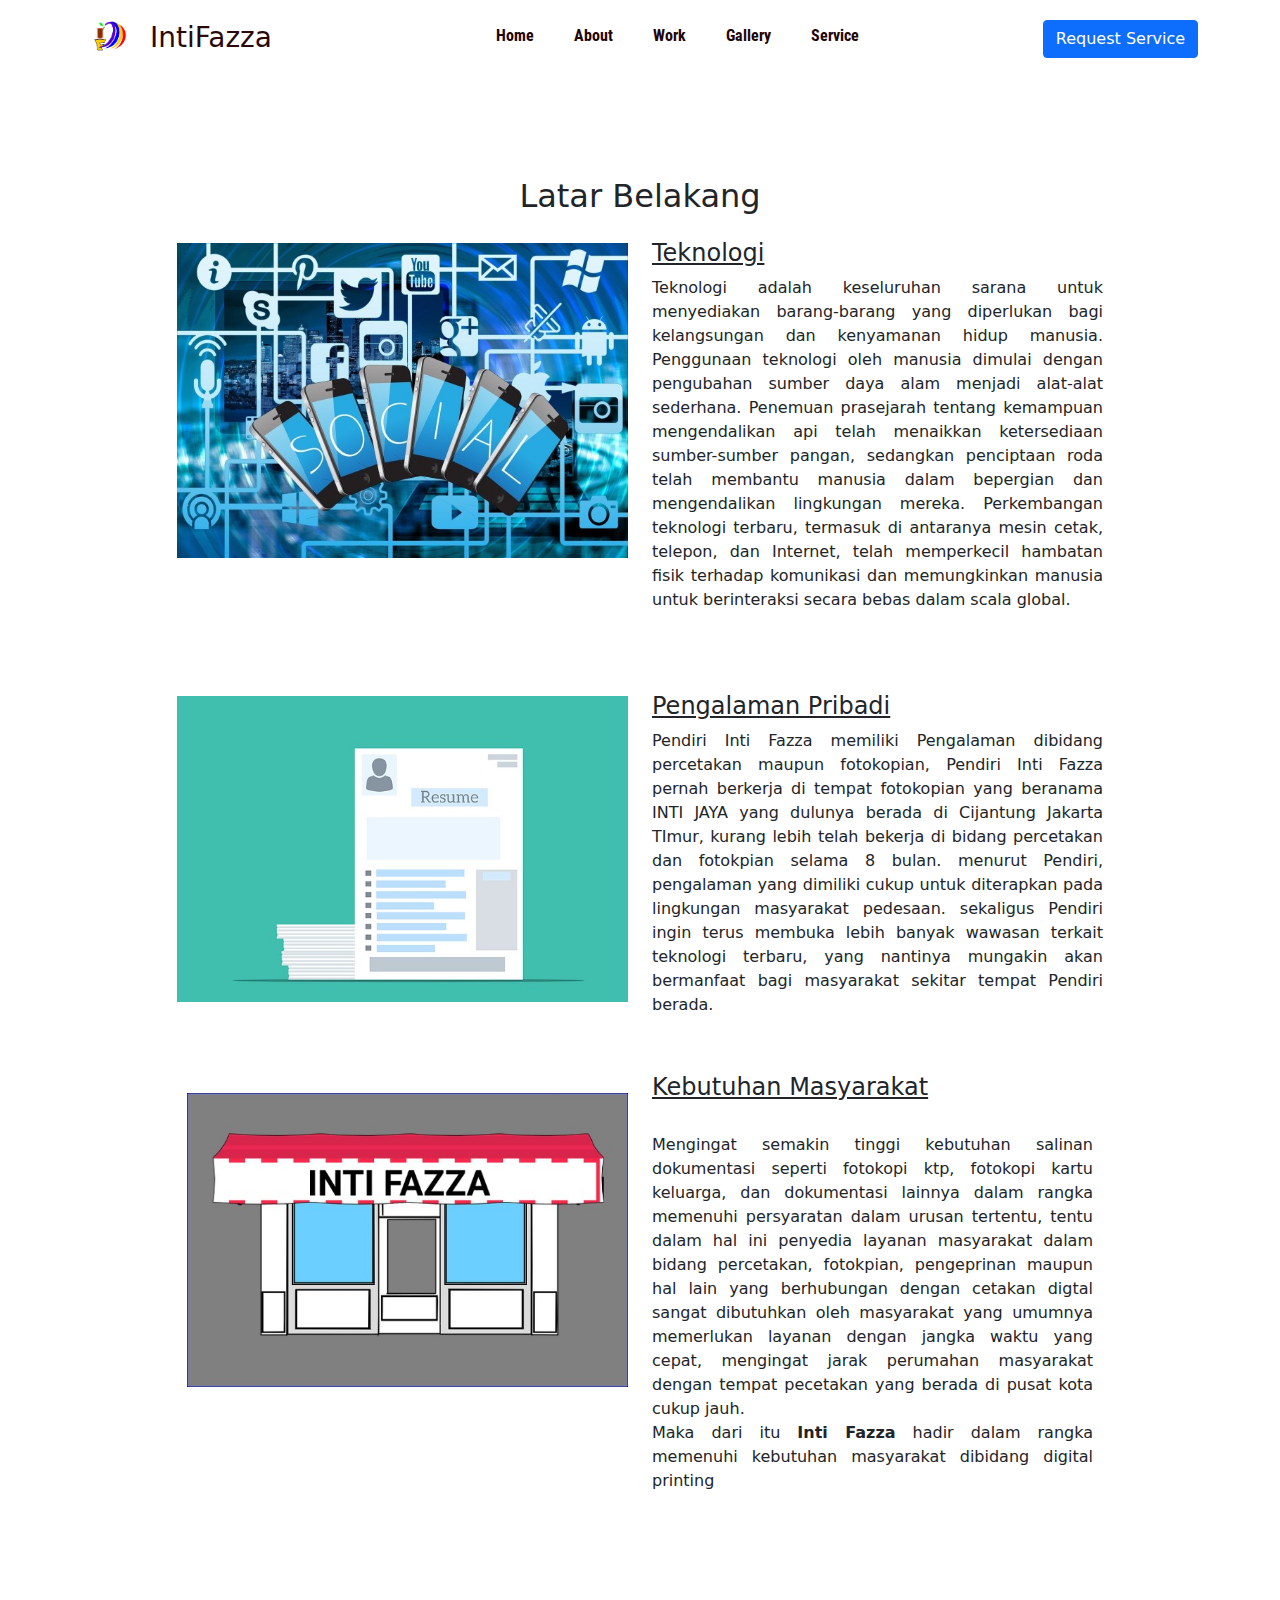
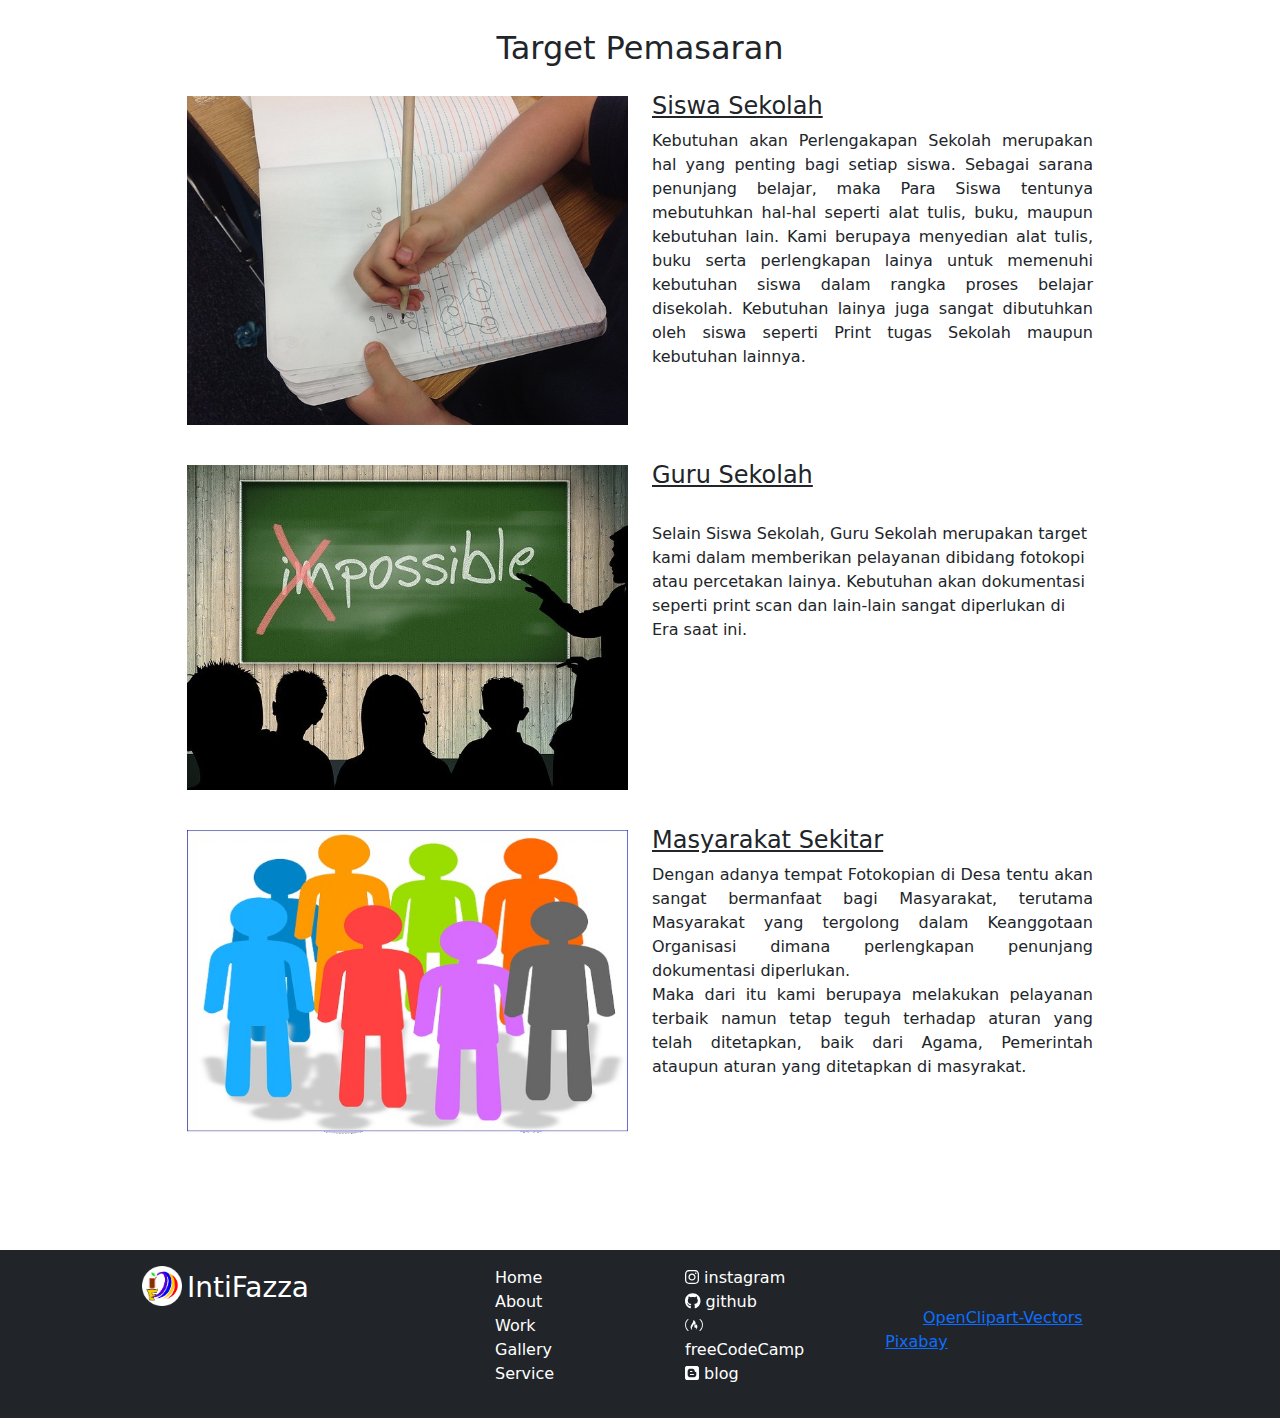
<file: about.html>
<!DOCTYPE html>
<html lang="en">
  <head>
    <meta charset="UTF-8" />
    <meta http-equiv="X-UA-Compatible" content="IE=edge" />
    <meta name="viewport" content="width=device-width, initial-scale=1.0" />
    <title>Profil perusahaan UMKM intiFazza</title>
    <link rel="stylesheet" href="css/bootstrap-grid.css" />
    <link rel="stylesheet" href="css/bootstrap.css" />
    <link rel="stylesheet" href="style.css" />
  </head>

  <body>
    <script src="js/bootstrap.js"></script>

    <header>
      <!-- navbar -->
      <nav class="navbar">
        <div class="logo-section">
          <a href="index.html" class="logos">
            <img src="img/logo.png" alt="logo" class="logo" />
            <h3>IntiFazza</h3>
          </a>
        </div>
        <a href="#" class="toggle-button">
          <input type="checkbox" name="" id="" />
          <span class="bar bar1"></span>
          <span class="bar bar2"></span>
          <span class="bar bar3"></span>
        </a>
        <div class="navbar-links">
          <ul>
            <li><a href="index.html">Home</a></li>
            <li><a href="about.html">About</a></li>
            <li><a href="work.html">Work</a></li>
            <li><a href="gallery.html">Gallery</a></li>
            <li><a href="service.html">Service</a></li>
          </ul>
        </div>
        <a href="layanan.html">
          <button class="btn btn-primary tombol">Request Service</button>
        </a>
      </nav>
      <!-- navbar end -->
    </header>
    <main class="container">
      <div class="row">
        <div class="col-md-10 offset-md-1 mt-md-5 mt-sm-5">
          <h2 class="ltr text-center">Latar Belakang</h2>
        </div>
        <div class="col-md-5 offset-md-1">
          <div>
            <img id="gambar" src="img/isocial.jpg" alt="social" />
          </div>
        </div>
        <div class="col-md-5 mt-md-3">
          <h4 class="text-decoration-underline">Teknologi</h4>

          <p class="text align-items-md-center">
            Teknologi adalah keseluruhan sarana untuk menyediakan barang-barang
            yang diperlukan bagi kelangsungan dan kenyamanan hidup manusia.
            Penggunaan teknologi oleh manusia dimulai dengan pengubahan sumber
            daya alam menjadi alat-alat sederhana. Penemuan prasejarah tentang
            kemampuan mengendalikan api telah menaikkan ketersediaan
            sumber-sumber pangan, sedangkan penciptaan roda telah membantu
            manusia dalam bepergian dan mengendalikan lingkungan mereka.
            Perkembangan teknologi terbaru, termasuk di antaranya mesin cetak,
            telepon, dan Internet, telah memperkecil hambatan fisik terhadap
            komunikasi dan memungkinkan manusia untuk berinteraksi secara bebas
            dalam scala global.
          </p>
        </div>
      </div>
    </main>
    <main class="container mt-md-5">
      <div class="row">
        <div class="col-md-5 offset-md-1">
          <div>
            <img id="gambar" src="img/resume.jpg" alt="resume" />
          </div>
        </div>
        <div class="col-md-5 my-3">
          <h4 class="text-decoration-underline">Pengalaman Pribadi</h4>

          <p class="text">
            Pendiri Inti Fazza memiliki Pengalaman dibidang percetakan maupun
            fotokopian, Pendiri Inti Fazza pernah berkerja di tempat fotokopian
            yang beranama INTI JAYA yang dulunya berada di Cijantung Jakarta
            TImur, kurang lebih telah bekerja di bidang percetakan dan fotokpian
            selama 8 bulan. menurut Pendiri, pengalaman yang dimiliki cukup
            untuk diterapkan pada lingkungan masyarakat pedesaan. sekaligus
            Pendiri ingin terus membuka lebih banyak wawasan terkait teknologi
            terbaru, yang nantinya mungakin akan bermanfaat bagi masyarakat
            sekitar tempat Pendiri berada.
          </p>
        </div>
      </div>
      <div class="container">
        <div class="row">
          <div class="col-md-5 offset-md-1 my-4">
            <div>
              <img id="gambar" src="img/toko.jpg" alt="toko" />
            </div>
          </div>
          <div class="col-md-5 my-4">
            <h4 class="text-decoration-underline">Kebutuhan Masyarakat</h4>
            <br />

            <p class="text">
              Mengingat semakin tinggi kebutuhan salinan dokumentasi seperti
              fotokopi ktp, fotokopi kartu keluarga, dan dokumentasi lainnya
              dalam rangka memenuhi persyaratan dalam urusan tertentu, tentu
              dalam hal ini penyedia layanan masyarakat dalam bidang percetakan,
              fotokpian, pengeprinan maupun hal lain yang berhubungan dengan
              cetakan digtal sangat dibutuhkan oleh masyarakat yang umumnya
              memerlukan layanan dengan jangka waktu yang cepat, mengingat jarak
              perumahan masyarakat dengan tempat pecetakan yang berada di pusat
              kota cukup jauh.
              <br />
              Maka dari itu <strong>Inti Fazza</strong> hadir dalam rangka
              memenuhi kebutuhan masyarakat dibidang digital printing
            </p>
          </div>
        </div>
      </div>
      <div class="container my-5 py-5">
        <div class="row">
          <div class="col-md-12">
            <h2 class="target text-center">Target Pemasaran</h2>
          </div>
          <div class="col-md-5 offset-md-1">
            <div>
              <img id="gambar" src="img/writing.jpg" alt="menulis" />
            </div>
          </div>
          <div class="col-md-5 my-3">
            <h4 class="text-decoration-underline">Siswa Sekolah</h4>

            <p class="text">
              Kebutuhan akan Perlengakapan Sekolah merupakan hal yang penting
              bagi setiap siswa. Sebagai sarana penunjang belajar, maka Para
              Siswa tentunya mebutuhkan hal-hal seperti alat tulis, buku, maupun
              kebutuhan lain. Kami berupaya menyedian alat tulis, buku serta
              perlengkapan lainya untuk memenuhi kebutuhan siswa dalam rangka
              proses belajar disekolah. Kebutuhan lainya juga sangat dibutuhkan
              oleh siswa seperti Print tugas Sekolah maupun kebutuhan lainnya.
            </p>
          </div>
          <div class="col-md-5 offset-md-1">
            <div>
              <img id="gambar" src="img/possible.jpg" alt="mengejar" />
            </div>
          </div>
          <div class="col-md-5 my-3">
            <h4 class="text-decoration-underline">Guru Sekolah</h4>
            <br />
            <p>
              Selain Siswa Sekolah, Guru Sekolah merupakan target kami dalam
              memberikan pelayanan dibidang fotokopi atau percetakan lainya.
              Kebutuhan akan dokumentasi seperti print scan dan lain-lain sangat
              diperlukan di Era saat ini.
            </p>
          </div>
          <div class="col-md-5 offset-1">
            <div>
              <img id="gambar" src="img/mas.jpg" alt="masyarakat" />
            </div>
          </div>
          <div class="col-md-5 my-3">
            <h4 class="text-decoration-underline">Masyarakat Sekitar</h4>

            <p class="text">
              Dengan adanya tempat Fotokopian di Desa tentu akan sangat
              bermanfaat bagi Masyarakat, terutama Masyarakat yang tergolong
              dalam Keanggotaan Organisasi dimana perlengkapan penunjang
              dokumentasi diperlukan. <br />
              Maka dari itu kami berupaya melakukan pelayanan terbaik namun
              tetap teguh terhadap aturan yang telah ditetapkan, baik dari
              Agama, Pemerintah ataupun aturan yang ditetapkan di masyrakat.
            </p>
          </div>
        </div>
      </div>
    </main>

    <!-- footer -->
    <div class="container-fluid bg-dark mt-md-5 footer">
      <div class="container py-3">
        <div class="row">
          <div class="col-md-3 mx-md-5 px-md-4">
            <div class="">
              <a href="index.html" class="foot-logo">
                <img src="img/logo.png" alt="logo" class="logo" />
                <h3>IntiFazza</h3>
              </a>
            </div>
          </div>

          <div class="col-md-2">
            <div class="nav-footer">
              <ul>
                <li><a href="index.html">Home</a></li>
                <li><a href="about.html">About</a></li>
                <li><a href="work.html">Work</a></li>
                <li><a href="gallery.html">Gallery</a></li>
                <li><a href="layanan.html">Service</a></li>
              </ul>
            </div>
          </div>

          <div class="col-md-2">
            <ul class="foot-nav">
              <li>
                <a href="https://instagram.com/eru_win?igshid=YmMyMTA2M2Y">
                  <i class="fa-brands fa-instagram"></i>
                  instagram
                </a>
              </li>
              <li>
                <a href="https://github.com/erwinfazza?tab=repositories">
                  <i class="fa-brands fa-github"></i>
                  github
                </a>
              </li>
              <li>
                <a href="https://www.freecodecamp.org/cooldy">
                  <i class="fa-brands fa-free-code-camp"></i>
                  freeCodeCamp
                </a>
              </li>
              <li>
                <a href="https://intifazzawriter.blogspot.com/">
                  <i class="fa-brands fa-blogger"></i>
                  blog
                </a>
              </li>
            </ul>
          </div>

          <div class="col-md-3">
            <footer>
              <p>
                &copy; Copyright <span id="current-year"></span> By intiFazza
              </p>
              <p>
                Image by
                <a
                  href="https://pixabay.com/users/openclipart-vectors-30363/?utm_source=link-attribution&amp;utm_medium=referral&amp;utm_campaign=image&amp;utm_content=158675"
                  >OpenClipart-Vectors</a
                >
                from
                <a
                  href="https://pixabay.com//?utm_source=link-attribution&amp;utm_medium=referral&amp;utm_campaign=image&amp;utm_content=158675"
                  >Pixabay</a
                >
              </p>
            </footer>
          </div>
        </div>
      </div>
    </div>

    <script src="js/bootstrap.js"></script>
    <script src="js/brands.js"></script>
    <script src="script.js"></script>
    <script src="fontawesome/fontawesome.js"></script>
    <script src="fontawesome/brands.js"></script>
  </body>
</html>
</file>
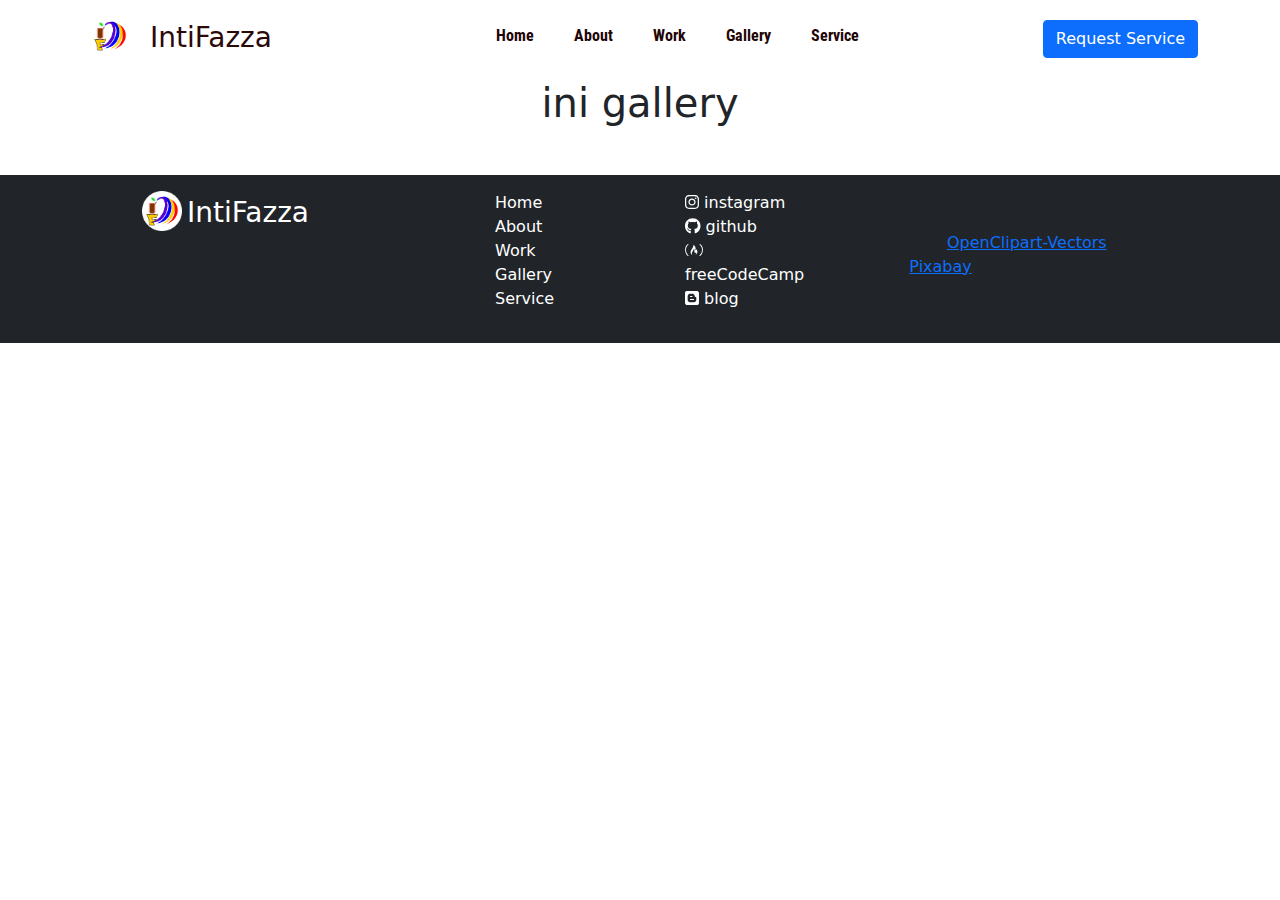
<file: gallery.html>
<!DOCTYPE html>
<html lang="en">
  <head>
    <meta charset="UTF-8" />
    <meta http-equiv="X-UA-Compatible" content="IE=edge" />
    <meta name="viewport" content="width=device-width, initial-scale=1.0" />
    <title>Profil perusahaan UMKM intiFazza</title>
    <link rel="stylesheet" href="css/bootstrap-grid.css" />
    <link rel="stylesheet" href="css/bootstrap.css" />
    <link rel="stylesheet" href="style.css" />
  </head>

  <body>
    <script src="js/bootstrap.js"></script>

    <header>
      <!-- navbar -->
      <nav class="navbar">
        <div class="logo-section">
          <a href="index.html" class="logos">
            <img src="img/logo.png" alt="logo" class="logo" />
            <h3>IntiFazza</h3>
          </a>
        </div>
        <a href="#" class="toggle-button">
          <input type="checkbox" name="" id="" />
          <span class="bar bar1"></span>
          <span class="bar bar2"></span>
          <span class="bar bar3"></span>
        </a>
        <div class="navbar-links">
          <ul>
            <li><a href="index.html">Home</a></li>
            <li><a href="about.html">About</a></li>
            <li><a href="work.html">Work</a></li>
            <li><a href="gallery.html">Gallery</a></li>
            <li><a href="service.html">Service</a></li>
          </ul>
        </div>
        <a href="layanan.html">
          <button class="btn btn-primary tombol">Request Service</button>
        </a>
      </nav>
      <!-- navbar end -->
    </header>

    <h1 class="text-center">ini gallery</h1>

    <!-- footer -->
    <div class="container-fluid bg-dark mt-md-5 footer">
      <div class="container py-3">
        <div class="row">
          <div class="col-md-3 mx-md-5 px-md-4">
            <div class="">
              <a href="index.html" class="foot-logo">
                <img src="img/logo.png" alt="logo" class="logo" />
                <h3>IntiFazza</h3>
              </a>
            </div>
          </div>

          <div class="col-md-2">
            <div class="nav-footer">
              <ul>
                <li><a href="index.html">Home</a></li>
                <li><a href="about.html">About</a></li>
                <li><a href="work.html">Work</a></li>
                <li><a href="gallery.html">Gallery</a></li>
                <li><a href="service.html">Service</a></li>
              </ul>
            </div>
          </div>

          <div class="col-md-2">
            <ul class="foot-nav">
              <li>
                <a href="https://instagram.com/eru_win?igshid=YmMyMTA2M2Y">
                  <i class="fa-brands fa-instagram"></i>
                  instagram
                </a>
              </li>
              <li>
                <a href="https://github.com/erwinfazza?tab=repositories">
                  <i class="fa-brands fa-github"></i>
                  github
                </a>
              </li>
              <li>
                <a href="https://www.freecodecamp.org/cooldy">
                  <i class="fa-brands fa-free-code-camp"></i>
                  freeCodeCamp
                </a>
              </li>
              <li>
                <a href="https://intifazzawriter.blogspot.com/">
                  <i class="fa-brands fa-blogger"></i>
                  blog
                </a>
              </li>
            </ul>
          </div>

          <div class="col-md-3 mx-md-4">
            <footer>
              <p>
                &copy; Copyright <span id="current-year"></span> By intiFazza
              </p>
              <p>
                Image by
                <a
                  href="https://pixabay.com/users/openclipart-vectors-30363/?utm_source=link-attribution&amp;utm_medium=referral&amp;utm_campaign=image&amp;utm_content=158675"
                  >OpenClipart-Vectors</a
                >
                from
                <a
                  href="https://pixabay.com//?utm_source=link-attribution&amp;utm_medium=referral&amp;utm_campaign=image&amp;utm_content=158675"
                  >Pixabay</a
                >
              </p>
            </footer>
          </div>
        </div>
      </div>
    </div>

    <script src="js/bootstrap.js"></script>
    <script src="js/brands.js"></script>
    <script src="script.js"></script>
    <script src="fontawesome/fontawesome.js"></script>
    <script src="fontawesome/brands.js"></script>
  </body>
</html>
</file>
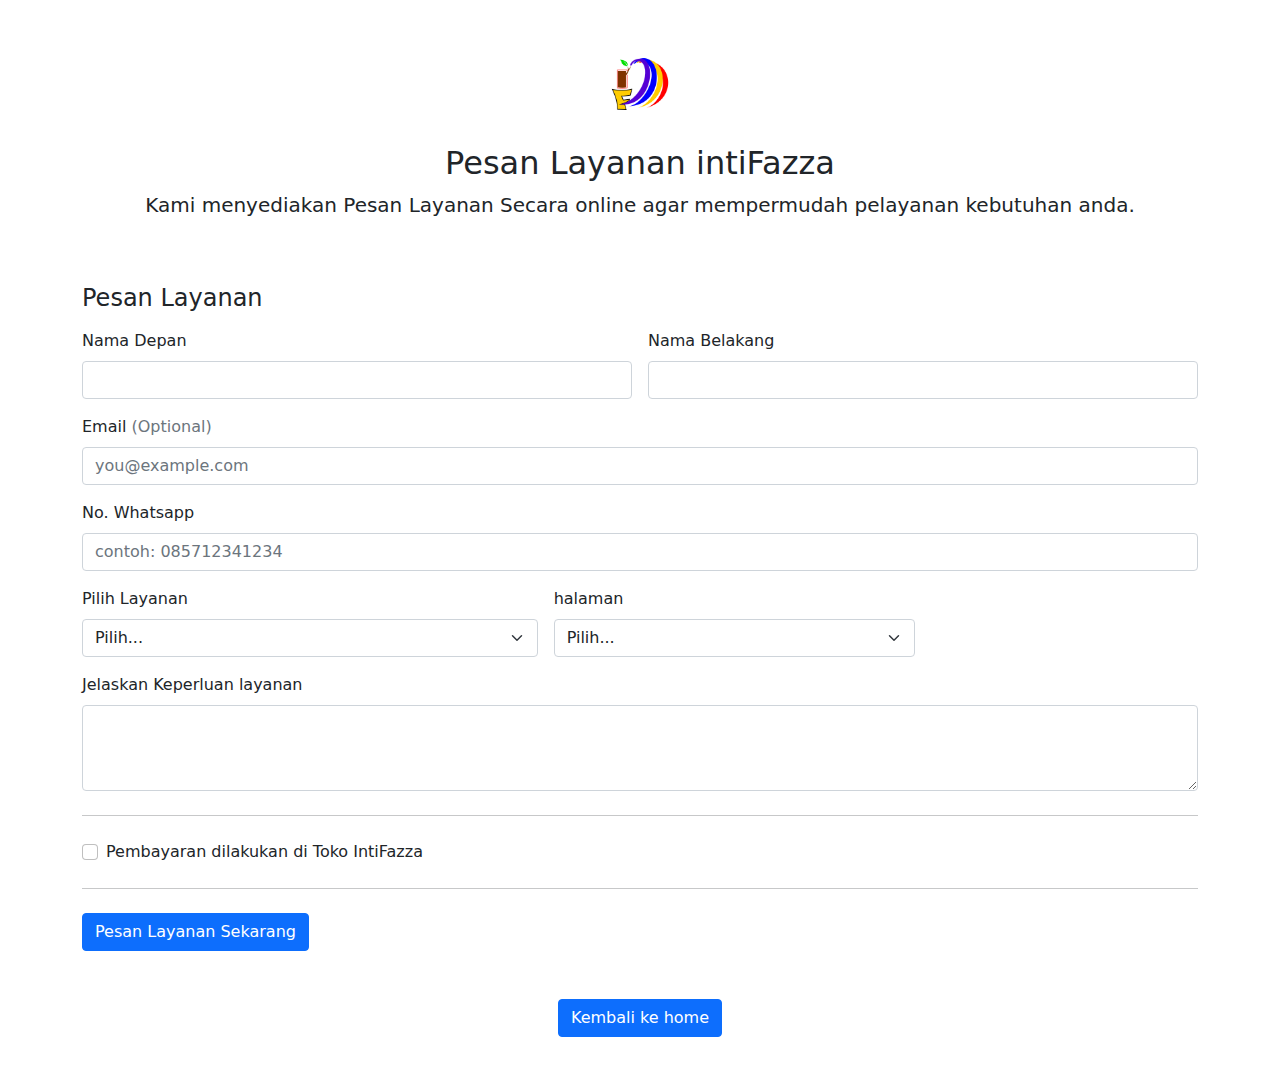
<file: layanan.html>
<!DOCTYPE html>
<html lang="en">
  <head>
    <meta charset="UTF-8" />
    <meta http-equiv="X-UA-Compatible" content="IE=edge" />
    <meta name="viewport" content="width=device-width, initial-scale=1.0" />
    <link rel="stylesheet" href="layanan.css" />
    <link rel="stylesheet" href="css/bootstrap.css" />
    
    <title>Layanan Intifazza</title>
  </head>
  <body>
    
    <div class="container">
      <main>
        <div class="py-5 text-center">
          <img class="d-block mx-auto mb-4" src="img/logo.png" alt="" width="72" height="72">
          <h2>Pesan Layanan intiFazza</h2>
          <p class="lead"> 
            Kami menyediakan Pesan Layanan Secara online agar mempermudah
            pelayanan kebutuhan anda.
          </p>
        </div>
    
          <!-- form -->
          <div class="col-md-12 col-lg-12">
            <h4 class="mb-3">Pesan Layanan</h4>
            <form name="submit-to-google-sheet" class="needs-validation" novalidate>
              <div class="row g-3">
                <div class="col-sm-6">
                  <label for="firstName" class="form-label">Nama Depan</label>
                  <input name="nama" type="text" class="form-control" id="firstName" placeholder="" value="" required>
                  <div class="invalid-feedback">
                    Valid first name is required.
                  </div>
                </div>
    
                <div class="col-sm-6">
                  <label for="lastName" class="form-label">Nama Belakang</label>
                  <input name="belakang" type="text" class="form-control" id="lastName" placeholder="" value="" required>
                  <div class="invalid-feedback">
                    Valid last name is required.
                  </div>
                </div>
    
                <div class="col-12">
                  <label for="email" class="form-label">Email <span class="text-muted">(Optional)</span></label>
                  <input name="email" type="email" class="form-control" id="email" placeholder="you@example.com">
                  <div class="invalid-feedback">
                    Please enter a valid email address for shipping updates.
                  </div>
                </div>
    
                <div class="col-12">
                  <label for="validationCustom01" class="form-label">No. Whatsapp</label>
                  <input name="wa" type="text" class="form-control" id="validationCustom01" value="" placeholder="contoh: 085712341234" required>
                  <div class="valid-feedback">
                   masukan nomor hp yang benar
                  </div>
                  
                </div>
        
                <div class="col-md-5">
                  <label for="country" class="form-label">Pilih Layanan</label>
                  <select name="layanan" class="form-select" id="country" required>
                    <option value="">Pilih...</option>
                    <option>Print</option>
                    <option>Pengetikan</option>
                    <option>Browsing</option>
                    <option value="">Pesan Barang</option>
                  </select>
                  <div class="invalid-feedback">
                    Silahkan Masukan Pilihan
                  </div>
                </div>
    
                <div class="col-md-4">
                  <label for="validationCustom04" class="form-label">halaman</label>
                  <select name="halaman" class="form-select" id="validationCustom04" required>
                    <option value="">Pilih...</option>
                    <option value="">1</option>
                    <option value="">2</option>
                    <option value="">3</option>
                    <option value="">4</option>
                    <option value="">5</option>
                    <option value="">lebih dari 5</option>                    
                  </select>
                  <div class="invalid-feedback">
                    Silahkan Masukan Pilihan
                  </div>
                </div>
    
                
                <div class="col-md-12">
                  <label for="exampleFormControlTextarea1" class="form-label">Jelaskan Keperluan layanan</label>
                  <textarea name="pesan" class="form-control" id="exampleFormControlTextarea1" rows="3"></textarea>  
                </div>
              </div>
    
              <hr class="my-4">
    
              <div class="form-check">
                <input name="bayar" type="checkbox" class="form-check-input" id="same-address">
                <label class="form-check-label" for="same-address">Pembayaran dilakukan di Toko IntiFazza</label>
              </div>
    
              
              <hr class="my-4">
    
              <button class=" btn btn-primary btn-kirim" type="submit">Pesan Layanan Sekarang</button>

              <button class="btn btn-primary text-center btn-loading d-none" type="button" disabled>
                <span class="spinner-border spinner-border-sm" role="status" aria-hidden="true"></span>
                Loading...
              </button>

              <div class="alert alert-warning alert-dismissible fade show d-none" role="alert">
                <strong>Terimakasih</strong> Pesana layanan anda kami terima, <strong>PASTIKAN NOMOR WHATSAPP ANDA BENAR</strong>
                <button type="button" class="btn-close" data-bs-dismiss="alert" aria-label="Close"></button>
              </div>

            </form>
          </div>
        </div>
      </main>
      
      <!-- footer -->
      <footer class="container">
        <div class="row">
          <div class="col-md-12 text-center my-5">
           <a href="index.html">
            <button class="btn btn-primary">Kembali ke home</button>
           </a>
          </div>
          
        </div>
      </footer>

    <script>
      const scriptURL = 'https://script.google.com/macros/s/AKfycbwdpgtbVFD5aWlfeWinm_S3LOcTdHBnQjIE5ECX7KN8ga3iFKi3wVCaq0kKvuGu2n_esA/exec'
      
      const form = document.forms['submit-to-google-sheet']

      const btnLoading = document.getElementsByClassName('btn-loading')[0];
      const btnKirim = document.getElementsByClassName('btn-kirim')[0];
      const alert = document.getElementsByClassName('alert')[0];

      form.addEventListener('submit', e => {
      e.preventDefault();
      // ketika tombol di klik hilangkan tombol kirim 

      btnLoading.classList.toggle('d-none');
      btnKirim.classList.toggle('d-none');

      fetch(scriptURL, { method: 'POST', body: new FormData(form)})
      .then(response => {
        // tampilkan tombol kirim hilangkan tombol 
        btnLoading.classList.toggle('d-none');
        btnKirim.classList.toggle('d-none');
        alert.classList.toggle('d-none');

        //rest form 
        form.reset();
        console.log('Success!', response)})
      .catch(error => console.error('Error!', error.message))
      })
    </script>
      

      

    <script src="js/bootstrap.js"></script>
    <script src="js/bootstrap.bundle.min.js" integrity="sha384-MrcW6ZMFYlzcLA8Nl+NtUVF0sA7MsXsP1UyJoMp4YLEuNSfAP+JcXn/tWtIaxVXM" crossorigin="anonymous"></script>
    <script src="layanan.js"></script>
  </body>
</html>
</file>
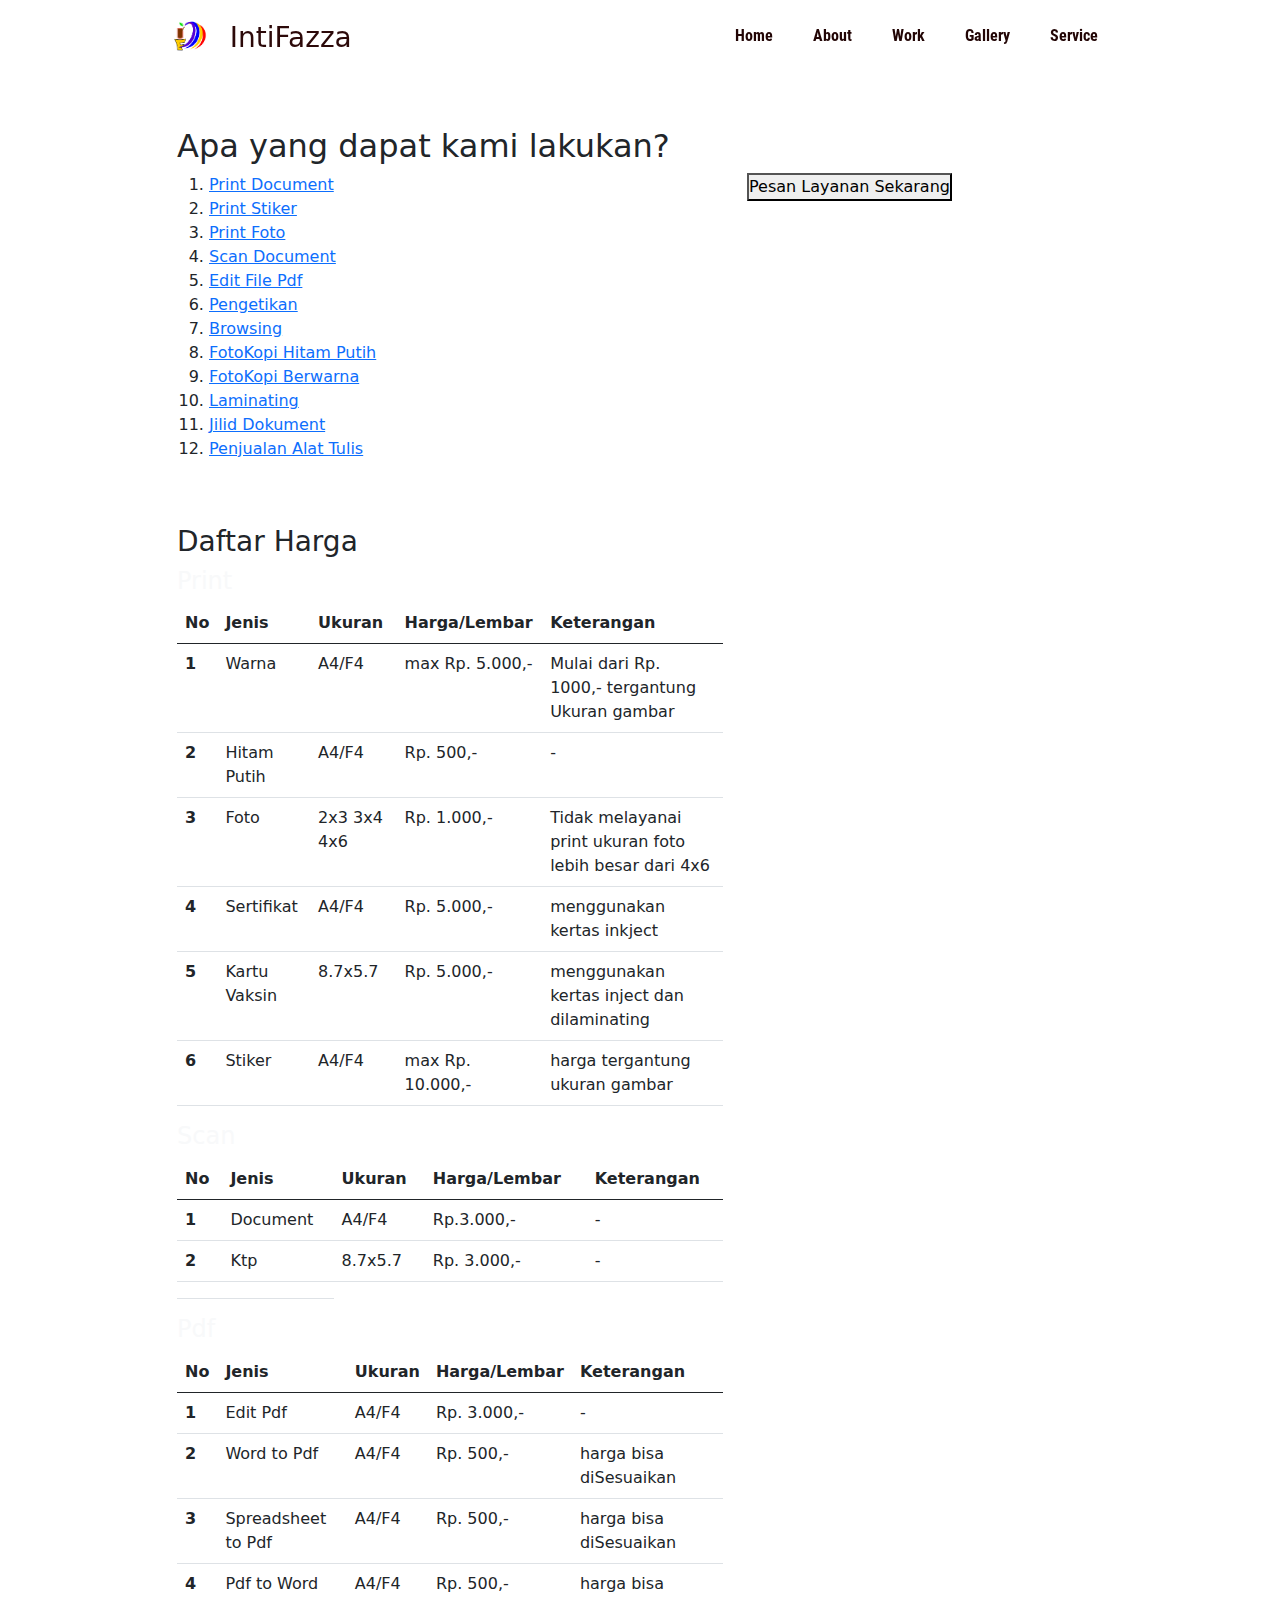
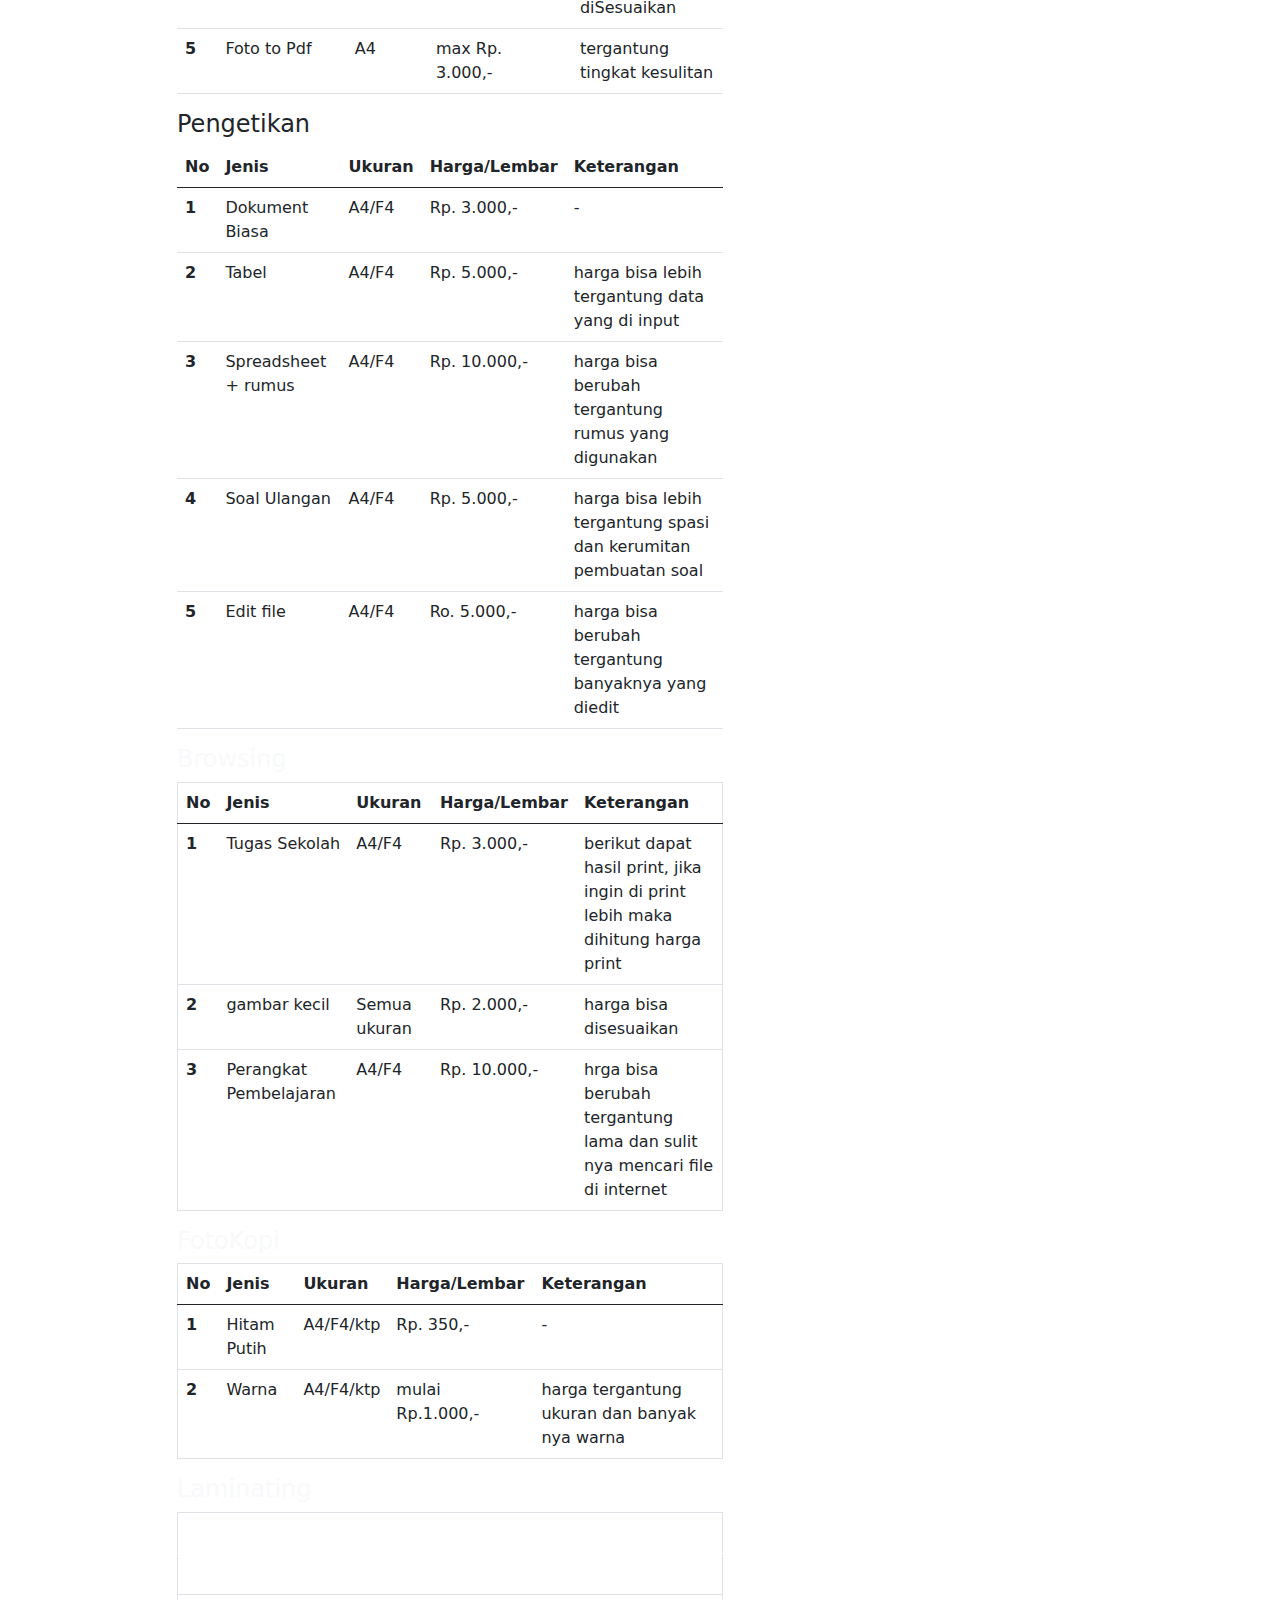
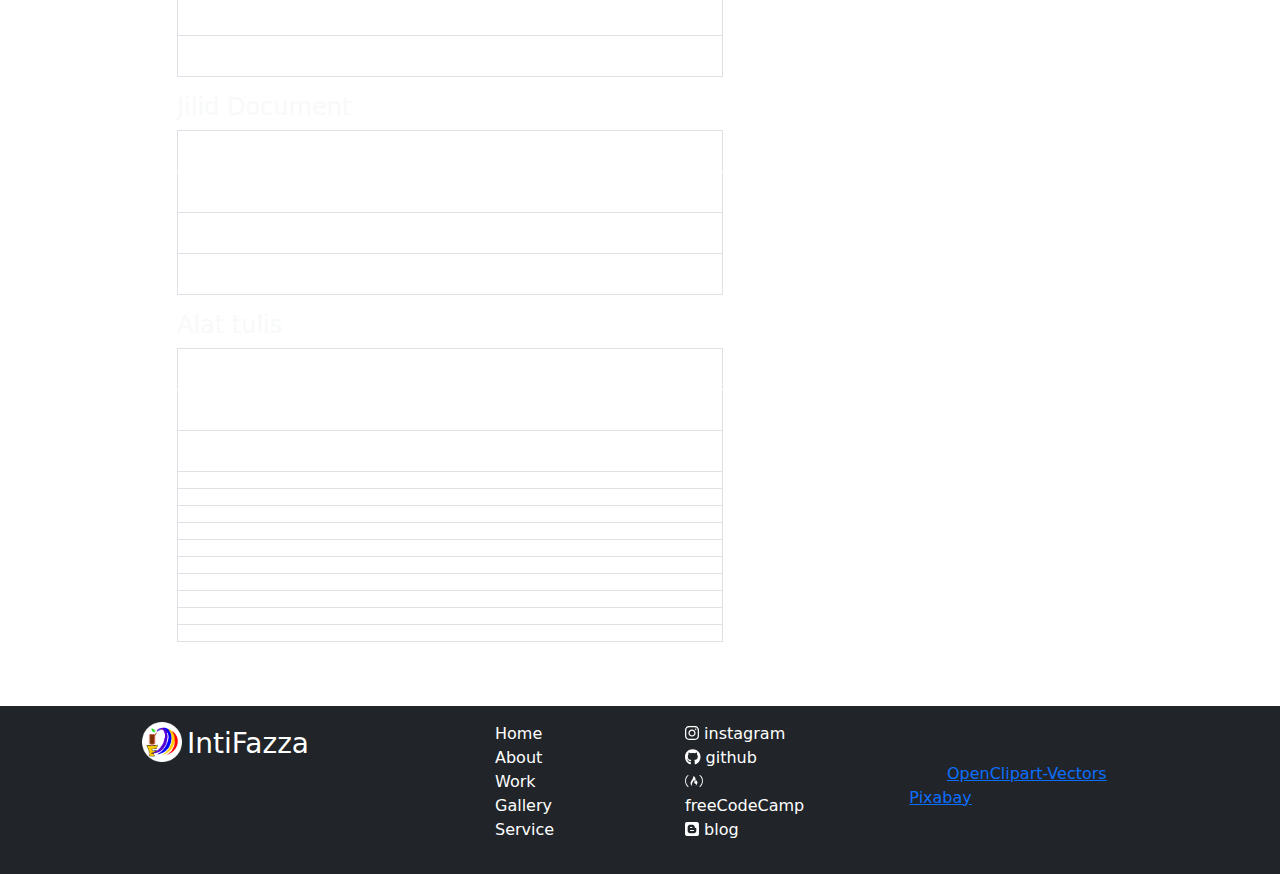
<file: service.html>
<!DOCTYPE html>
<html lang="en">
  <head>
    <meta charset="UTF-8" />
    <meta http-equiv="X-UA-Compatible" content="IE=edge" />
    <meta name="viewport" content="width=device-width, initial-scale=1.0" />
    <title>Profil perusahaan UMKM intiFazza</title>
    <link rel="stylesheet" href="css/bootstrap-grid.css" />
    <link rel="stylesheet" href="css/bootstrap.css" />
    <link rel="stylesheet" href="style.css" />
  </head>

  <body>
    <script src="js/bootstrap.js"></script>

    <header>
      <!-- navbar -->
      <nav class="navbar sticky-top">
        <div class="logo-section">
          <a href="index.html" class="logos">
            <img src="img/logo.png" alt="logo" class="logo" />
            <h3>IntiFazza</h3>
          </a>
        </div>
        <a href="#" class="toggle-button">
          <input type="checkbox" name="" id="" />
          <span class="bar bar1"></span>
          <span class="bar bar2"></span>
          <span class="bar bar3"></span>
        </a>
        <div class="navbar-links">
          <ul>
            <li><a href="index.html">Home</a></li>
            <li><a href="about.html">About</a></li>
            <li><a href="work.html">Work</a></li>
            <li><a href="gallery.html">Gallery</a></li>
            <li><a href="service.html">Service</a></li>
          </ul>
        </div>
      </nav>
      <!-- navbar end -->
    </header>

    <!-- content -->

    <div class="container my-5">
      <div class="row">
        <div class="col-md-10 offset-md-1">
          <h2>Apa yang dapat kami lakukan?</h2>
        </div>
        <div class="col-md-6 offset-md-1">
          <ol>
            <li><a href="">Print Document</a></li>
            <li><a href="">Print Stiker</a></li>
            <li><a href="">Print Foto</a></li>
            <li><a href="">Scan Document</a></li>
            <li><a href="">Edit File Pdf</a></li>
            <li><a href="">Pengetikan</a></li>
            <li><a href="">Browsing</a></li>
            <li><a href="">FotoKopi Hitam Putih</a></li>
            <li><a href="">FotoKopi Berwarna</a></li>
            <li><a href="">Laminating</a></li>
            <li><a href="">Jilid Dokument</a></li>
            <li><a href="">Penjualan Alat Tulis</a></li>
          </ol>
        </div>
        <div class="col-md-5">
          
          <a href="layanan.html">
            <button>Pesan Layanan Sekarang</button>
          </a>

        </div>
      </div>
    </div>

    <!-- dafter harga -->

    <div class="container">
      <div class="row">
        <div class="col-md-12 offset-md-1">
          <h3 class="text-dark">Daftar Harga</h3>
        </div>
        <div class="col-md-6 offset-md-1">

          <!-- print -->
          <h4 class="text-light">Print</h4>
          <table class="table text-dark">
            <thead>
              <tr>
                <th scope="col">No</th>
                <th scope="col">Jenis</th>
                <th scope="col">Ukuran</th>
                <th scope="col">Harga/Lembar</th>
                <th scope="col">Keterangan</th>
              </tr>
            </thead>
            <tbody>
              <tr>
                <th scope="row">1</th>
                <td>Warna</td>
                <td>A4/F4</td>
                <td>max Rp. 5.000,-</td>
                <td>Mulai dari Rp. 1000,- tergantung Ukuran gambar</td>
              </tr>
              <tr>
                <th scope="row">2</th>
                <td>Hitam Putih</td>
                <td>A4/F4</td>
                <td>Rp. 500,-</td>
                <td>-</td>
              </tr>
              <tr>
                <th scope="row">3</th>
                <td>Foto</td>
                <td>2x3 3x4 4x6</td>
                <td>Rp. 1.000,-</td>
                <td>Tidak melayanai print ukuran foto lebih besar dari 4x6</td>
              </tr>
              <tr>
                <th scope="row">4</th>
                <td>Sertifikat</td>
                <td>A4/F4</td>
                <td>Rp. 5.000,-</td>
                <td>menggunakan kertas inkject</td>
              </tr>
              <tr>
                <th scope="row">5</th>
                <td>Kartu Vaksin</td>
                <td>8.7x5.7</td>
                <td>Rp. 5.000,-</td>
                <td>menggunakan kertas inject dan dilaminating</td>
              </tr>
              <tr>
                <th scope="row">6</th>
                <td>Stiker</td>
                <td>A4/F4</td>
                <td>max Rp. 10.000,-</td>
                <td>harga tergantung ukuran gambar</td>
              </tr>
            </tbody>
          </table>
        </div>
          <!-- print end -->

          <!-- scan -->
        <div class="col-md-6 offset-md-1">
          <h4 class="text-light">Scan</h4>
            <table class="table text-dark">
              <thead>
                <tr>
                  <th scope="col">No</th>
                  <th scope="col">Jenis</th>
                  <th scope="col">Ukuran</th>
                  <th scope="col">Harga/Lembar</th>
                  <th scope="col">Keterangan</th>
                </tr>
              </thead>
              <tbody>
                <tr>
                  <th scope="row">1</th>
                  <td>Document</td>
                  <td>A4/F4</td>
                  <td>Rp.3.000,-</td>
                  <td>-</td>
                </tr>
                <tr>
                  <th scope="row">2</th>
                  <td>Ktp</td>
                  <td>8.7x5.7</td>
                  <td>Rp. 3.000,-</td>
                  <td>-</td>
                </tr>
                <tr>
                  <th scope="row"></th>
                  <td></td>
                </tr>
              </tbody>
            </table>
        </div>
              <!-- scan end -->

              <!-- pdf -->
              
        <div class="col-md-6 offset-md-1">
          <h4 class="text-light">Pdf</h4>
            <table class="table text-dark">
              <thead>
                <tr>
                  <th scope="col">No</th>
                  <th scope="col">Jenis</th>
                  <th scope="col">Ukuran</th>
                  <th scope="col">Harga/Lembar</th>
                  <th scope="col">Keterangan</th>
                </tr>
              </thead>
              <tbody>
                <tr>
                  <th scope="row">1</th>
                  <td>Edit Pdf</td>
                  <td>A4/F4</td>
                  <td>Rp. 3.000,-</td>
                  <td>-</td>
                </tr>
                <tr>
                  <th scope="row">2</th>
                  <td>Word to Pdf</td>
                  <td>A4/F4</td>
                  <td>Rp. 500,-</td>
                  <td>harga bisa diSesuaikan</td>
                </tr>
                <tr>
                  <th scope="row">3</th>
                  <td>Spreadsheet to Pdf</td>
                  <td>A4/F4</td>
                  <td>Rp. 500,-</td>
                  <td>harga bisa diSesuaikan</td>
                </tr>
                <tr>
                  <th scope="row">4</th>
                  <td>Pdf to Word</td>
                  <td>A4/F4</td>
                  <td>Rp. 500,-</td>
                  <td>harga bisa diSesuaikan</td>
                </tr>
                <tr>
                  <th scope="row">5</th>
                  <td>Foto to Pdf</td>
                  <td>A4</td>
                  <td>max Rp. 3.000,-</td>
                  <td>tergantung tingkat kesulitan</td>
                </tr>
              </tbody>
            </table>
        </div>

        <!-- pdf end -->

        <!-- pengetikan -->
        
        <div class="col-md-6 offset-md-1">
          <h4 class="text-dark">Pengetikan</h4>
            <table class="table">
              <thead>
                <tr>
                  <th scope="col">No</th>
                  <th scope="col">Jenis</th>
                  <th scope="col">Ukuran</th>
                  <th scope="col">Harga/Lembar</th>
                  <th scope="col">Keterangan</th>
                </tr>
              </thead>
              <tbody>
                <tr>
                  <th scope="row">1</t>
                  <td>Dokument Biasa</td>
                  <td>A4/F4</td>
                  <td>Rp. 3.000,-</td>
                  <td>-</td>
                </tr>
                <tr>
                  <th scope="row">2</t>
                  <td>Tabel</td>
                  <td>A4/F4</td>
                  <td>Rp. 5.000,-</td>
                  <td>harga bisa lebih tergantung data yang di input</td>
                </tr>
                <tr>
                  <th scope="row">3</th>
                  <td>Spreadsheet + rumus</td>
                  <td>A4/F4</td>
                  <td>Rp. 10.000,-</td>
                  <td>harga bisa berubah tergantung rumus yang digunakan</td>
                </tr>
                <tr>
                  <th scope="row">4</th>
                  <td>Soal Ulangan</td>
                  <td>A4/F4</td>
                  <td>Rp. 5.000,-</td>
                  <td>harga bisa lebih tergantung spasi dan kerumitan pembuatan soal</td>
                </tr>
                <tr>
                  <th scope="row">5</t>
                  <td>Edit file</td>
                  <td>A4/F4</td>
                  <td>Ro. 5.000,-</td>
                  <td>harga bisa berubah tergantung banyaknya yang diedit</td>
                </tr>
              </tbody>
            </table>

              <!-- pengetikan end -->

              <!-- browsing -->

        </div>
        <div class="col-md-6 offset-md-1">
          <h4 class="text-light">Browsing</h4>
            <table class="table border">
              <thead>
                <tr>
                  <th scope="col">No</th>
                  <th scope="col">Jenis</th>
                  <th scope="col">Ukuran</th>
                  <th scope="col">Harga/Lembar</th>
                  <th scope="col">Keterangan</th>
                </tr>
              </thead>
              <tbody>
                <tr>
                  <th scope="row">1</t>
                  <td>Tugas Sekolah</td>
                  <td>A4/F4</td>
                  <td>Rp. 3.000,-</td>
                  <td>berikut dapat hasil print, jika ingin di print lebih maka dihitung harga print</td>
                </tr>
                <tr>
                  <th scope="row">2</th>
                  <td>gambar kecil</td>
                  <td>Semua ukuran</td>
                  <td>Rp. 2.000,-</td>
                  <td>harga bisa disesuaikan</td>
                </tr>
                <tr>
                  <th scope="row">3</th>
                  <td>Perangkat Pembelajaran</td>
                  <td>A4/F4</td>
                  <td>Rp. 10.000,-</td>
                  <td>hrga bisa berubah tergantung lama dan sulit nya mencari file di internet</td>
                </tr>
              </tbody>
            </table>
        </div>
          <!-- borowsing end -->

          <!-- fotokopi -->
        <div class="col-md-6 offset-md-1">
          <h4 class="text-light">FotoKopi</h4>
            <table class="table border">
              <thead>
                <tr>
                  <th scope="col">No</th>
                  <th scope="col">Jenis</th>
                  <th scope="col">Ukuran</th>
                  <th scope="col">Harga/Lembar</th>
                  <th scope="col">Keterangan</th>
                </tr>
              </thead>
              <tbody>
                <tr>
                  <th scope="row">1</t>
                  <td>Hitam Putih</td>
                  <td>A4/F4/ktp</td>
                  <td>Rp. 350,-</td>
                  <td>-</td>
                </tr>
                <tr>
                  <th scope="row">2</t>
                  <td>Warna</td>
                  <td>A4/F4/ktp</td>
                  <td>mulai Rp.1.000,-</td>
                  <td>harga tergantung ukuran dan banyak nya warna </td>
                </tr>
              </tbody>
            </table>
        </div>
        <!-- fotokopi end -->

        <!-- laminating -->
        <div class="col-md-6 offset-md-1">
          <h4 class="text-light">Laminating</h4>
            <table class="table text-white border">
              <thead>
                <tr>
                  <th scope="col">No</th>
                  <th scope="col">Jenis</th>
                  <th scope="col">Ukuran</th>
                  <th scope="col">Harga/Lembar</th>
                  <th scope="col">Keterangan</th>
                </tr>
              </thead>
              <tbody>
                <tr>
                  <th scope="row">1</t>
                  <td>Laminating</td>
                  <td>A4</td>
                  <td>Rp. 4.000,-</td>
                  <td>-</td>
                </tr>
                <tr>
                  <th scope="row">2</t>
                  <td>Laminating</td>
                  <td>F4</td>
                  <td>Rp. 5.000,-</td>
                  <td>-</td>
                </tr>
                <tr>
                  <th scope="row">3</t>
                  <td>Laminating</td>
                  <td>KTP</td>
                  <td>Rp. 2.000,-</td>
                  <td>-</td>
                </tr>
              </tbody>
            </table>
        </div>
        <!-- laminating end -->

        <!-- jilid document -->
        <div class="col-md-6 offset-md-1">
          <h4 class="text-light">Jilid Document</h4>
            <table class="table text-white border">
              <thead>
                <tr>
                  <th scope="col">No</th>
                  <th scope="col">Jenis</th>
                  <th scope="col">Ukuran</th>
                  <th scope="col">Harga/Lembar</th>
                  <th scope="col">Keterangan</th>
                </tr>
              </thead>
              <tbody>
                <tr>
                  <th scope="row">1</t>
                  <td>Tipis</td>
                  <td>A4/F4</td>
                  <td>Rp. 4.000,-</td>
                  <td>-</td>
                </tr>
                <tr>
                  <th scope="row">2</th>
                  <td>1 cm</td>
                  <td>A4/F4</td>
                  <td>Rp. 6.000,-</td>
                  <td>-</td>
                </tr>
                <tr>
                  <th scope="row">3</th>
                  <td>2 cm</td>
                  <td>A4</td>
                  <td>Rp. 10.000,-</td>
                  <td>-</td>
                </tr>
              </tbody>
            </table>
        </div>
        <!-- jilid document end -->

        <!-- alat tulis -->
        <div class="col-md-6 offset-md-1">
          <h4 class="text-light">Alat tulis</h4>
            <table class="table text-white border">
              <thead>
                <tr>
                  <th scope="col">No</th>
                  <th scope="col">Jenis</th>
                  <th scope="col">Banyaknya</th>
                  <th scope="col">Harga</th>
                  <th scope="col">Keterangan</th>
                </tr>
              </thead>
              <tbody>
                <tr>
                  <th scope="row">1</t>
                  <td>Standard AE8</td>
                  <td>1</td>
                  <td>Rp. 2.500,-</td>
                  <td>-</td>
                </tr>
                <tr>
                  <th scope="row">2</t>
                    <td>Standard AE8</td>
                    <td>1pac</td>
                    <td>Rp. 25.000,-</td>
                    <td>-</td>
                </tr>
                <tr>
                  <th scope="row"></t>
                  <td></td>
                  <td></td>
                  <td></td>
                  <td></td>
                </tr>
                <tr>
                  <th scope="row"></t>
                  <td></td>
                  <td></td>
                  <td></td>
                  <td></td>
                </tr>
                <tr>
                  <th scope="row"></t>
                  <td></td>
                  <td></td>
                  <td></td>
                  <td></td>
                </tr>
                <tr>
                  <th scope="row"></t>
                  <td></td>
                  <td></td>
                  <td></td>
                  <td></td>
                </tr>
                <tr>
                  <th scope="row"></t>
                  <td></td>
                  <td></td>
                  <td></td>
                  <td></td>
                </tr>
                <tr>
                  <th scope="row"></t>
                  <td></td>
                  <td></td>
                  <td></td>
                  <td></td>
                </tr>
                <tr>
                  <th scope="row"></t>
                  <td></td>
                  <td></td>
                  <td></td>
                  <td></td>
                </tr>
                <tr>
                  <th scope="row"></t>
                  <td></td>
                  <td></td>
                  <td></td>
                  <td></td>
                </tr>
                <tr>
                  <th scope="row"></t>
                  <td></td>
                  <td></td>
                  <td></td>
                  <td></td>
                </tr>
                <tr>
                  <th scope="row"></t>
                  <td></td>
                  <td></td>
                  <td></td>
                  <td></td>
                </tr>
              </tbody>
            </table>
        </div>
      </div>
    </div>

    <!-- daftar harga end -->

    <!-- content end -->

    <!-- footer -->
    <div class="container-fluid bg-dark mt-md-5 footer">
      <div class="container py-3">
        <div class="row">
          <div class="col-md-3 mx-md-5 px-md-4">
            <div class="">
              <a href="index.html" class="foot-logo">
                <img src="img/logo.png" alt="logo" class="logo" />
                <h3>IntiFazza</h3>
              </a>
            </div>
          </div>

          <div class="col-md-2">
            <div class="nav-footer">
              <ul>
                <li><a href="index.html">Home</a></li>
                <li><a href="about.html">About</a></li>
                <li><a href="work.html">Work</a></li>
                <li><a href="gallery.html">Gallery</a></li>
                <li><a href="service.html">Service</a></li>
              </ul>
            </div>
          </div>

          <div class="col-md-2">
            <ul class="foot-nav">
              <li>
                <a href="https://instagram.com/eru_win?igshid=YmMyMTA2M2Y">
                  <i class="fa-brands fa-instagram"></i>
                  instagram
                </a>
              </li>
              <li>
                <a href="https://github.com/erwinfazza?tab=repositories">
                  <i class="fa-brands fa-github"></i>
                  github
                </a>
              </li>
              <li>
                <a href="https://www.freecodecamp.org/cooldy">
                  <i class="fa-brands fa-free-code-camp"></i>
                  freeCodeCamp
                </a>
              </li>
              <li>
                <a href="https://intifazzawriter.blogspot.com/">
                  <i class="fa-brands fa-blogger"></i>
                  blog
                </a>
              </li>
            </ul>
          </div>

          <div class="col-md-3 mx-md-4">
            <footer>
              <p>
                &copy; Copyright <span id="current-year"></span> By intiFazza
              </p>
              <p>
                Image by
                <a
                  href="https://pixabay.com/users/openclipart-vectors-30363/?utm_source=link-attribution&amp;utm_medium=referral&amp;utm_campaign=image&amp;utm_content=158675"
                  >OpenClipart-Vectors</a
                >
                from
                <a
                  href="https://pixabay.com//?utm_source=link-attribution&amp;utm_medium=referral&amp;utm_campaign=image&amp;utm_content=158675"
                  >Pixabay</a
                >
              </p>
            </footer>
          </div>
        </div>
      </div>
    </div>

    <script src="js/bootstrap.js"></script>
    <script src="js/brands.js"></script>
    <script src="script.js"></script>
    <script src="fontawesome/fontawesome.js"></script>
    <script src="fontawesome/brands.js"></script>
  </body>
</html>
</file>
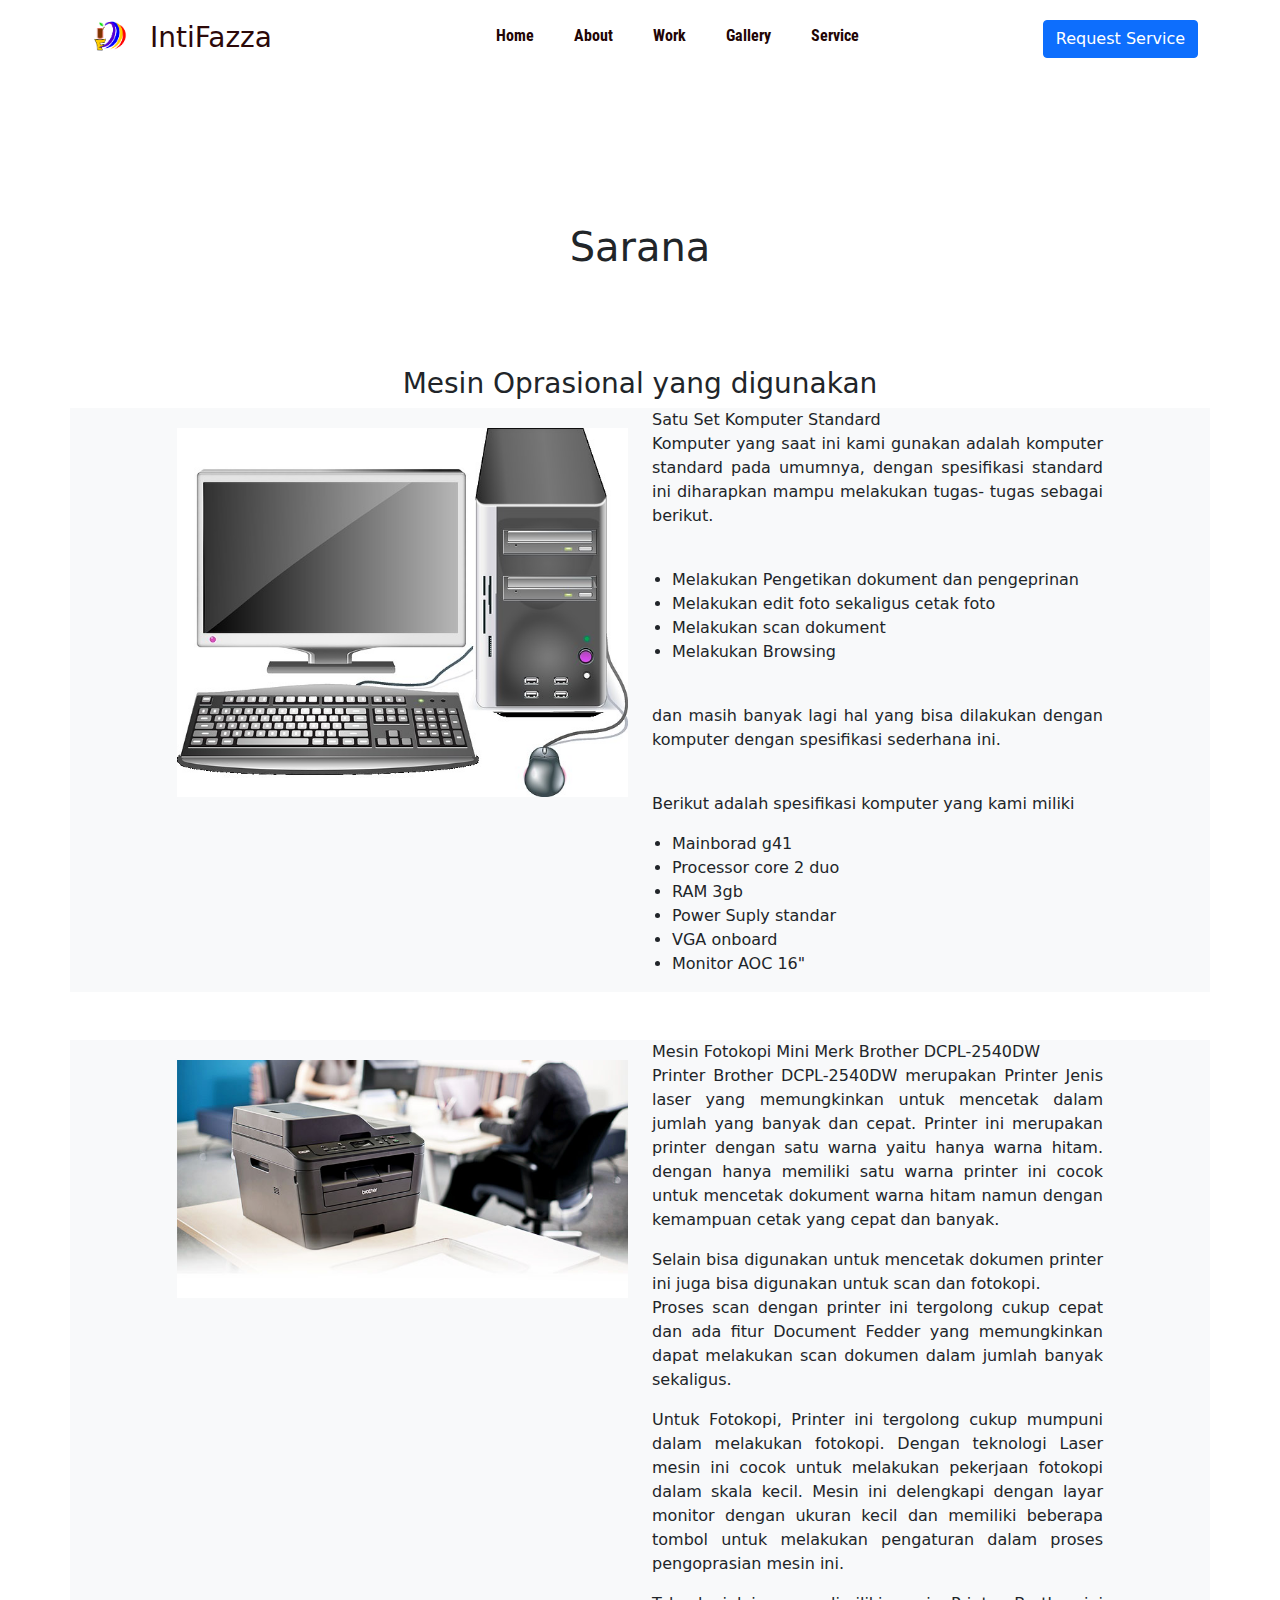
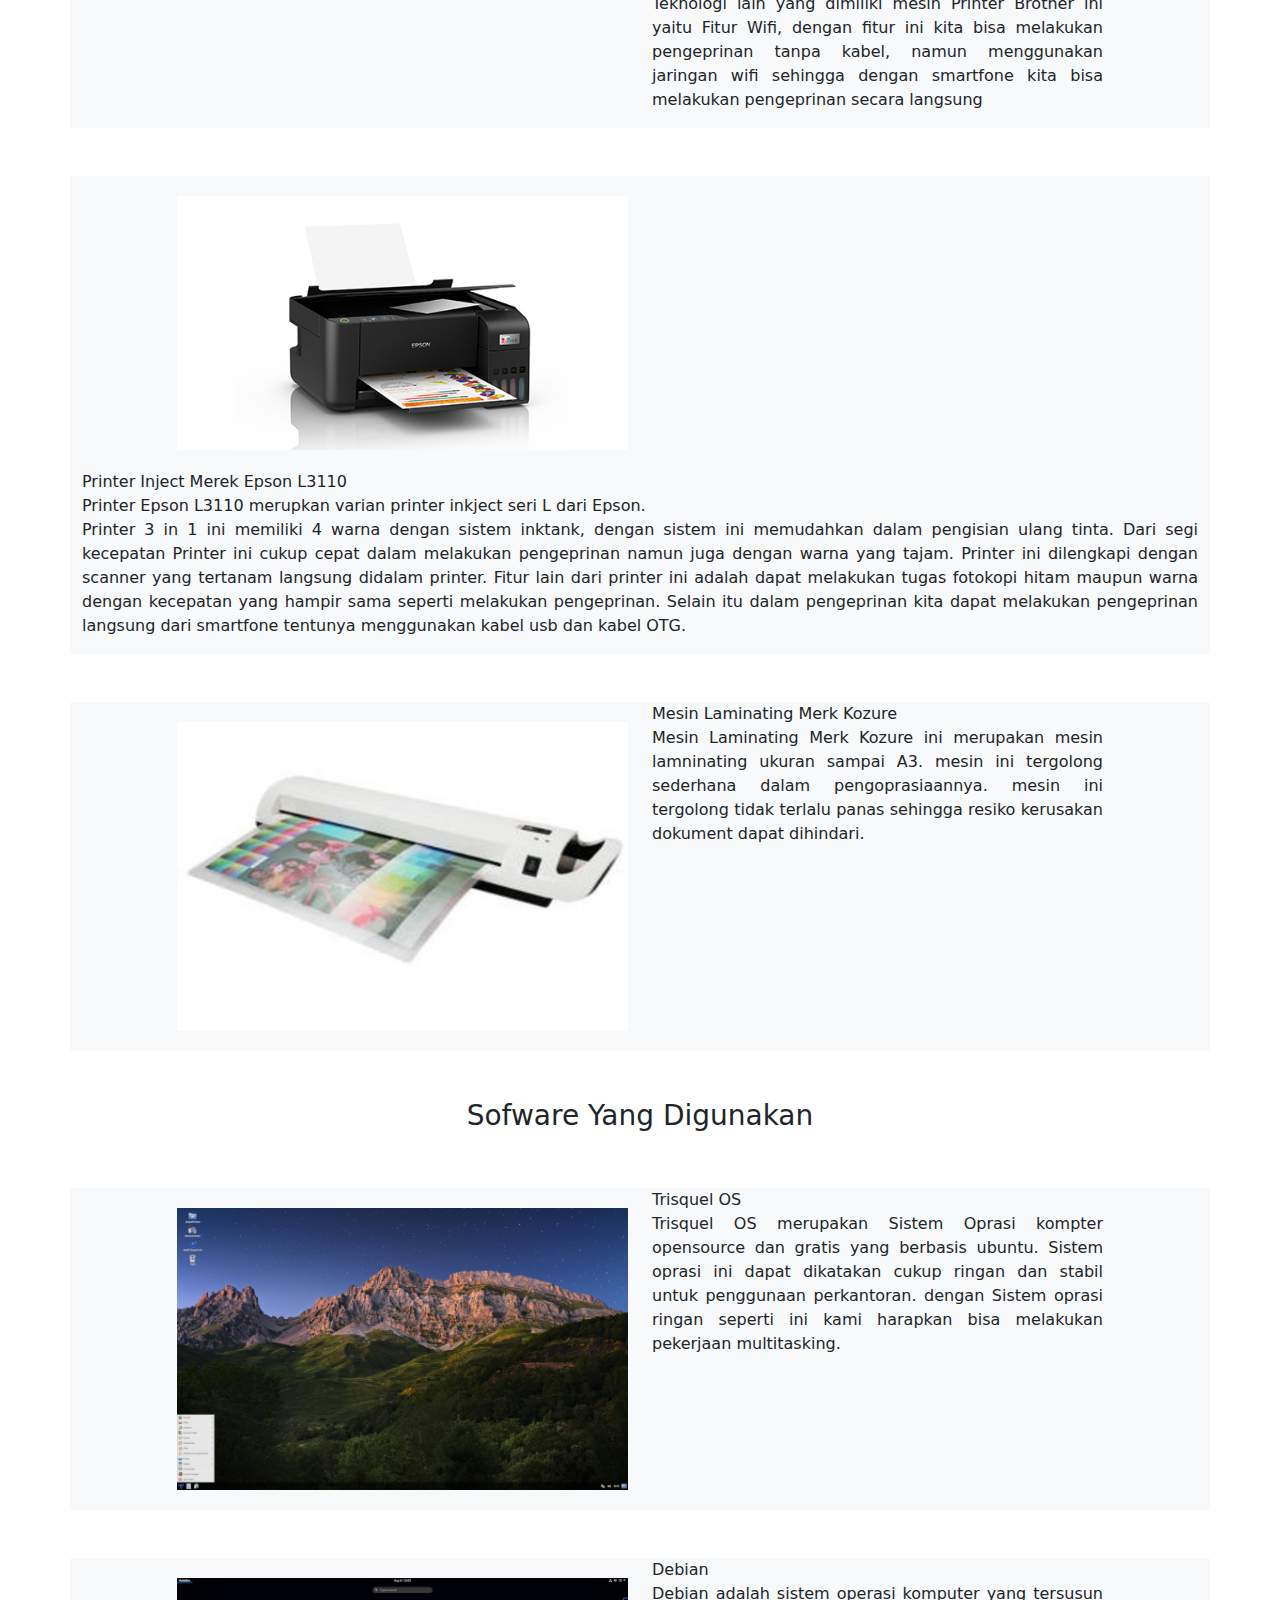
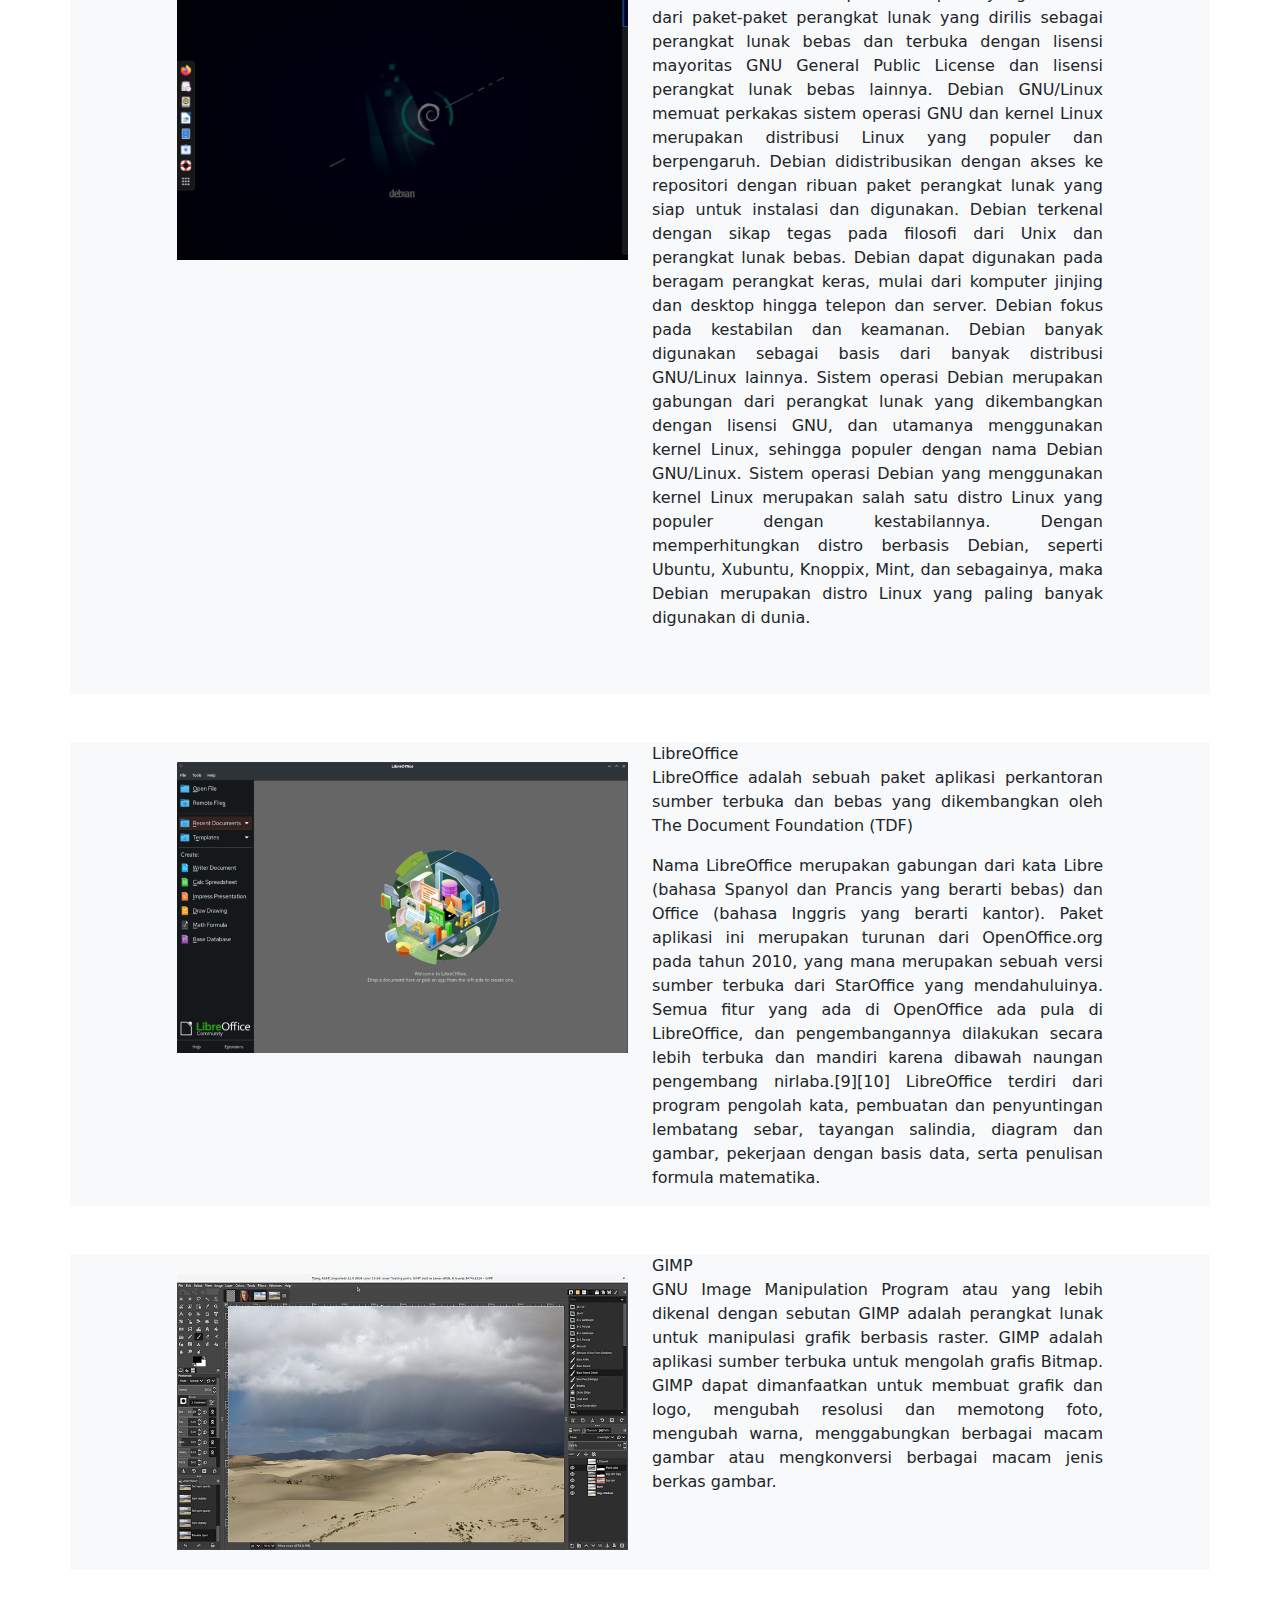
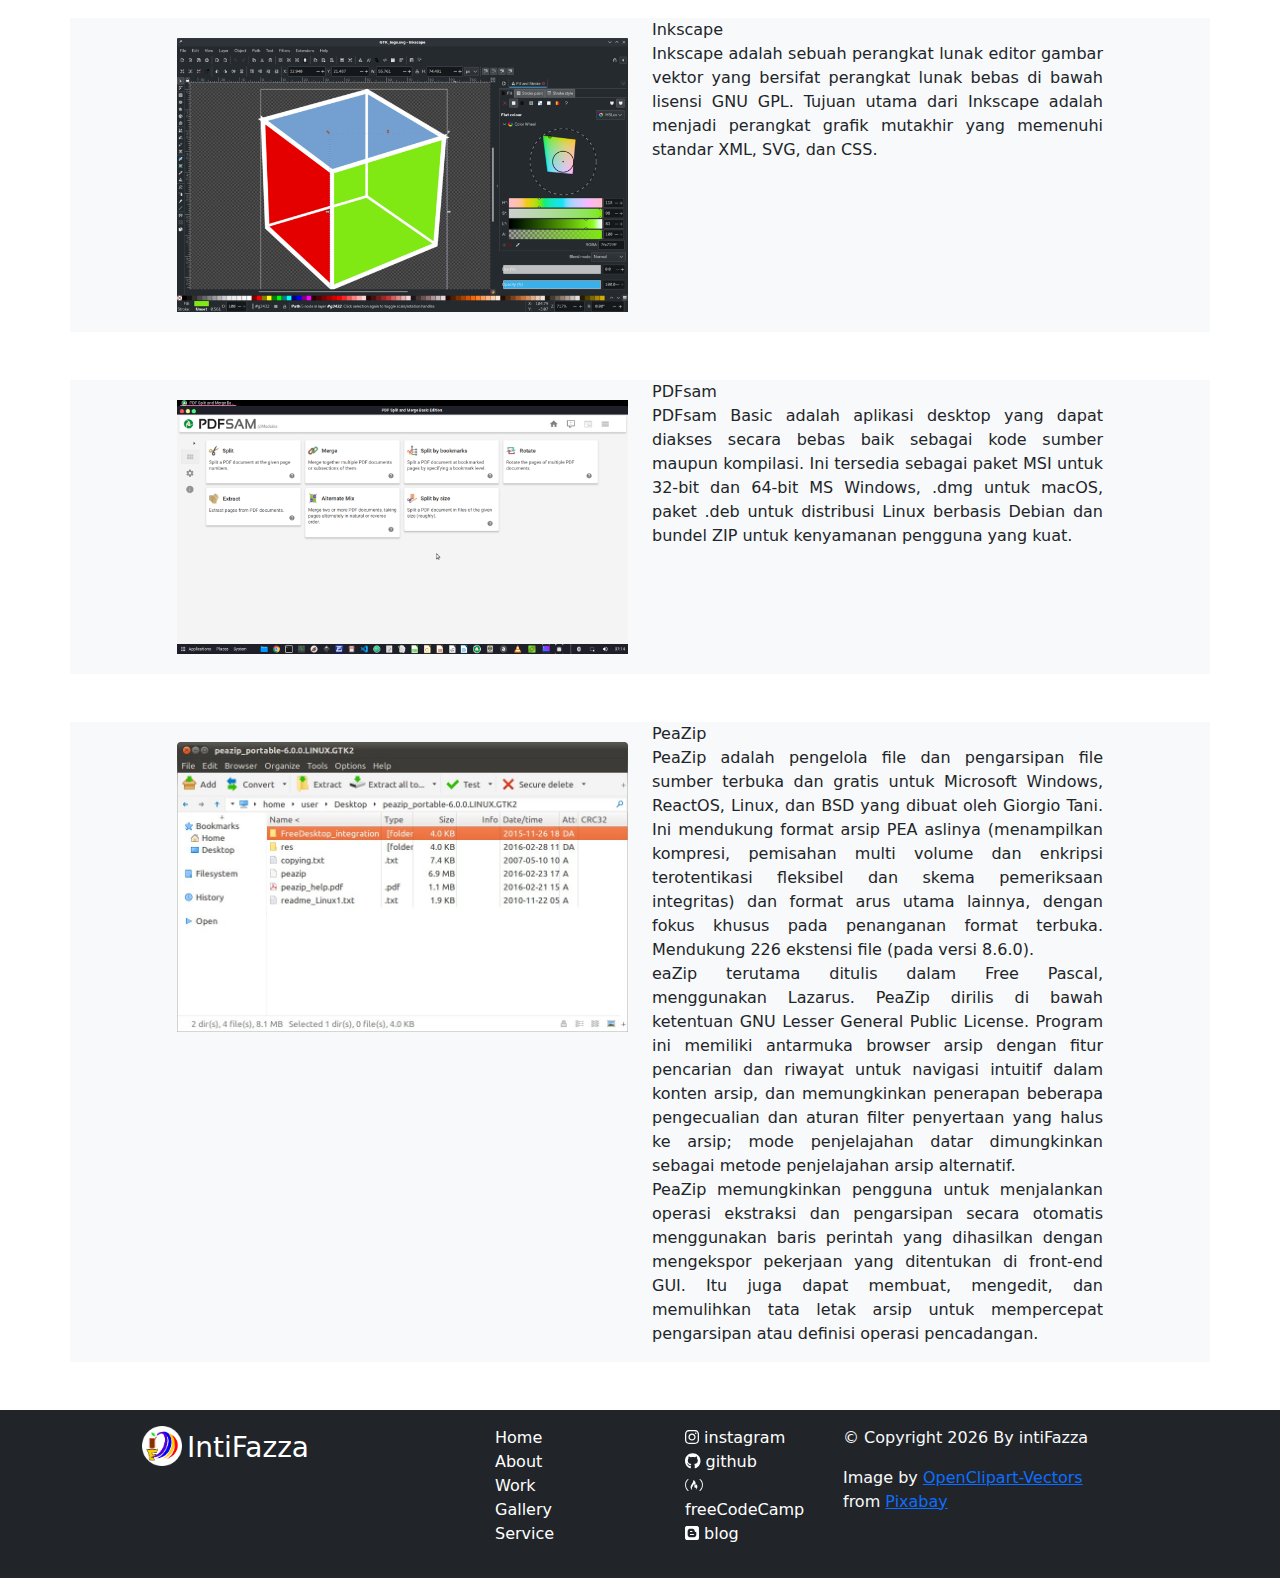
<file: work.html>
<!DOCTYPE html>
<html lang="en">
  <head>
    <meta charset="UTF-8" />
    <meta http-equiv="X-UA-Compatible" content="IE=edge" />
    <meta name="viewport" content="width=device-width, initial-scale=1.0" />
    <title>Profil perusahaan UMKM intiFazza</title>
    <link rel="stylesheet" href="css/bootstrap-grid.css" />
    <link rel="stylesheet" href="css/bootstrap.css" />
    <link rel="stylesheet" href="style.css" />
  </head>

  <body>
    <header>
      <!-- navbar -->
      <nav class="navbar">
        <div class="logo-section">
          <a href="index.html" class="logos">
            <img src="img/logo.png" alt="logo" class="logo" />
            <h3>IntiFazza</h3>
          </a>
        </div>
        <a href="#" class="toggle-button">
          <input type="checkbox" name="" id="" />
          <span class="bar bar1"></span>
          <span class="bar bar2"></span>
          <span class="bar bar3"></span>
        </a>
        <div class="navbar-links">
          <ul>
            <li><a href="index.html">Home</a></li>
            <li><a href="about.html">About</a></li>
            <li><a href="work.html">Work</a></li>
            <li><a href="gallery.html">Gallery</a></li>
            <li><a href="service.html">Service</a></li>
          </ul>
        </div>
        <a href="layanan.html">
          <button class="btn btn-primary tombol">Request Service</button>
        </a>
      </nav>
      <!-- navbar end -->
    </header>

    <div class="container mt-md-5 py-5">
      <div class="row">
        <div class="col-md-12">
          <h1 class="sarana text-center mt-md-5 mb-md-5">Sarana</h1>
        </div>
      </div>
    </div>

    <div class="container">
      <div class="row">
        <div class="col-md-12">
          <h3 class="alat text-center" id="mesin">Mesin Oprasional yang digunakan</h3>
        </div>
      </div>
    </div>

    <div class="container bg-light">
      <div class="row">
        <div class="col-md-5 offset-md-1">
          <div>
            <img id="gambar" src="img/komputer.jpg" alt="computer" />
          </div>
        </div>
        <div class="col-md-5">
          <span>Satu Set Komputer Standard</span>

              <p class="text">
                Komputer yang saat ini kami gunakan adalah komputer standard
                pada umumnya, dengan spesifikasi standard ini diharapkan mampu
                melakukan tugas- tugas sebagai berikut.
              </p>
              <br />
              <ul class="spek" style="padding-left: 20px">
                <li>Melakukan Pengetikan dokument dan pengeprinan</li>
                <li>Melakukan edit foto sekaligus cetak foto</li>
                <li>Melakukan scan dokument</li>
                <li>Melakukan Browsing</li>
                <br />
              </ul>
              <p class="text">
                dan masih banyak lagi hal yang bisa dilakukan dengan komputer
                dengan spesifikasi sederhana ini.
              </p>
              <br />
              <p>Berikut adalah spesifikasi komputer yang kami miliki</p>
              <ul style="padding-left: 20px">
                <li>Mainborad g41</li>
                <li>Processor core 2 duo</li>
                <li>RAM 3gb</li>
                <li>Power Suply standar</li>
                <li>VGA onboard</li>
                <li>Monitor AOC 16"</li>
              </ul>
            
        </div>
      </div>
    </div>

    <div class="container mt-5 bg-light">
      <div class="row">
        <div class="col-md-5 offset-md-1">
          <div>
            <img id="gambar" src="img/brohter.jpeg" alt="printer brother" />
          </div>
        </div>
        <div class="col-md-5">
          <span>Mesin Fotokopi Mini Merk Brother DCPL-2540DW</span>
              
              <p class="text">
                Printer Brother DCPL-2540DW merupakan Printer Jenis laser yang
                memungkinkan untuk mencetak dalam jumlah yang banyak dan cepat.
                Printer ini merupakan printer dengan satu warna yaitu hanya
                warna hitam. dengan hanya memiliki satu warna printer ini cocok
                untuk mencetak dokument warna hitam namun dengan kemampuan cetak
                yang cepat dan banyak.
              </p>
              <p class="text">
                Selain bisa digunakan untuk mencetak dokumen printer ini juga
                bisa digunakan untuk scan dan fotokopi.
                <br />
                Proses scan dengan printer ini tergolong cukup cepat dan ada
                fitur Document Fedder yang memungkinkan dapat melakukan scan
                dokumen dalam jumlah banyak sekaligus. <br />
              </p>
              <p class="text">
                Untuk Fotokopi, Printer ini tergolong cukup mumpuni dalam
                melakukan fotokopi. Dengan teknologi Laser mesin ini cocok untuk
                melakukan pekerjaan fotokopi dalam skala kecil. Mesin ini
                delengkapi dengan layar monitor dengan ukuran kecil dan memiliki
                beberapa tombol untuk melakukan pengaturan dalam proses
                pengoprasian mesin ini.
              </p>
              <p class="text">
                Teknologi lain yang dimiliki mesin Printer Brother ini yaitu
                Fitur Wifi, dengan fitur ini kita bisa melakukan pengeprinan
                tanpa kabel, namun menggunakan jaringan wifi sehingga dengan
                smartfone kita bisa melakukan pengeprinan secara langsung
              </p>
            </li>
        </div>
      </div>
    </div>

    <div class="container mt-5 bg-light">
      <div class="row">
        <div class="col-md-5 offset-md-1">
          <div>
            <img id="gambar" src="img/L3210-(2).jpg" alt="epson" />
          </div>
        </div>
        <span>Printer Inject Merek Epson L3110</span>
            
        <p class="text">
          Printer Epson L3110 merupkan varian printer inkject seri L dari
          Epson. <br />
          Printer 3 in 1 ini memiliki 4 warna dengan sistem inktank,
          dengan sistem ini memudahkan dalam pengisian ulang tinta. Dari
          segi kecepatan Printer ini cukup cepat dalam melakukan
          pengeprinan namun juga dengan warna yang tajam. Printer ini
          dilengkapi dengan scanner yang tertanam langsung didalam
          printer. Fitur lain dari printer ini adalah dapat melakukan
          tugas fotokopi hitam maupun warna dengan kecepatan yang hampir
          sama seperti melakukan pengeprinan. Selain itu dalam pengeprinan
          kita dapat melakukan pengeprinan langsung dari smartfone
          tentunya menggunakan kabel usb dan kabel OTG.
        </p>
        <div class="col-md-5"></div>
      </div>
    </div>

    <div class="container mt-5 bg-light">
      <div class="row">
        <div class="col-md-5 offset-md-1">
          <div>
            <img id="gambar" src="img/kozure.jpg" alt="">
          </div>
        </div>        
        <div class="col-md-5">
          <span>Mesin Laminating Merk Kozure</span> 
          <p class="text">
            Mesin Laminating Merk Kozure ini merupakan mesin lamninating
            ukuran sampai A3. mesin ini tergolong sederhana dalam
            pengoprasiaannya. mesin ini tergolong tidak terlalu panas
            sehingga resiko kerusakan dokument dapat dihindari.
          </p>
        </div>
      </div>
    </div>

    <div class="container mt-5 text-center">
      <div class="row">
        <div class="col-md-12">
          <h3 class="sofware" id="sofware">Sofware Yang Digunakan</h3>
        </div>
      </div>
    </div>

    <div class="container mt-5 bg-light">
      <div class="row">
        <div class="col-md-5 offset-md-1">
          <div>
            <img id="gambar" src="img/trisquel-small.png" alt="trisquel" />
          </div>
        </div>
        <div class="col-md-5">
          <span>Trisquel OS</span>
              
              <p class="text">
                Trisquel OS merupakan Sistem Oprasi kompter opensource dan
                gratis yang berbasis ubuntu. Sistem oprasi ini dapat dikatakan
                cukup ringan dan stabil untuk penggunaan perkantoran. dengan
                Sistem oprasi ringan seperti ini kami harapkan bisa melakukan
                pekerjaan multitasking.
              </p>
        </div>
      </div>
    </div>

    <div class="container mt-5 bg-light">
      <div class="row">
        <div class="col-md-5 offset-md-1">
          <div>
            <img id="gambar" src="img/debian-small.png" alt="Debian" />
          </div>
        </div>
        <div class="col-md-5">
          <span>Debian</span>
              
              <p class="text">
                Debian adalah sistem operasi komputer yang tersusun dari
                paket-paket perangkat lunak yang dirilis sebagai perangkat lunak
                bebas dan terbuka dengan lisensi mayoritas GNU General Public
                License dan lisensi perangkat lunak bebas lainnya. Debian
                GNU/Linux memuat perkakas sistem operasi GNU dan kernel Linux
                merupakan distribusi Linux yang populer dan berpengaruh. Debian
                didistribusikan dengan akses ke repositori dengan ribuan paket
                perangkat lunak yang siap untuk instalasi dan digunakan. Debian
                terkenal dengan sikap tegas pada filosofi dari Unix dan
                perangkat lunak bebas. Debian dapat digunakan pada beragam
                perangkat keras, mulai dari komputer jinjing dan desktop hingga
                telepon dan server. Debian fokus pada kestabilan dan keamanan.
                Debian banyak digunakan sebagai basis dari banyak distribusi
                GNU/Linux lainnya. Sistem operasi Debian merupakan gabungan dari
                perangkat lunak yang dikembangkan dengan lisensi GNU, dan
                utamanya menggunakan kernel Linux, sehingga populer dengan nama
                Debian GNU/Linux. Sistem operasi Debian yang menggunakan kernel
                Linux merupakan salah satu distro Linux yang populer dengan
                kestabilannya. Dengan memperhitungkan distro berbasis Debian,
                seperti Ubuntu, Xubuntu, Knoppix, Mint, dan sebagainya, maka
                Debian merupakan distro Linux yang paling banyak digunakan di
                dunia.
              </p>
              <br />
              <br />
        </div>
      </div>
    </div>

    <div class="container mt-5 bg-light">
      <div class="row">
        <div class="col-md-5 offset-md-1">
          <img
                  id="gambar"
                  src="img/LibreOffice_7.2.4.1_start_centre_screenshot.png"
                  alt="LibreOffice"
                />
              </div>
        
        <div class="col-md-5">
          <span>LibreOffice</span>
                              
              <p class="text">
                LibreOffice adalah sebuah paket aplikasi perkantoran sumber
                terbuka dan bebas yang dikembangkan oleh The Document Foundation
                (TDF)
              </p>
              <p class="text">
                Nama LibreOffice merupakan gabungan dari kata Libre (bahasa
                Spanyol dan Prancis yang berarti bebas) dan Office (bahasa
                Inggris yang berarti kantor). Paket aplikasi ini merupakan
                turunan dari OpenOffice.org pada tahun 2010, yang mana merupakan
                sebuah versi sumber terbuka dari StarOffice yang mendahuluinya.
                Semua fitur yang ada di OpenOffice ada pula di LibreOffice, dan
                pengembangannya dilakukan secara lebih terbuka dan mandiri
                karena dibawah naungan pengembang nirlaba.[9][10] LibreOffice
                terdiri dari program pengolah kata, pembuatan dan penyuntingan
                lembatang sebar, tayangan salindia, diagram dan gambar,
                pekerjaan dengan basis data, serta penulisan formula matematika.
              </p>
        </div>
      </div>
    </div>

    <div class="container mt-5 bg-light">
      <div class="row">
        <div class="col-md-5 offset-md-1">
          <div>
            <img id="gambar" src="img/GIMP_2.10.jpg" alt="gimp" />
          </div>
        </div>
        <div class="col-md-5">
          <span>GIMP</span>
              
          <p class="text">
            GNU Image Manipulation Program atau yang lebih dikenal dengan
            sebutan GIMP adalah perangkat lunak untuk manipulasi grafik
            berbasis raster. GIMP adalah aplikasi sumber terbuka untuk
            mengolah grafis Bitmap. GIMP dapat dimanfaatkan untuk membuat
            grafik dan logo, mengubah resolusi dan memotong foto, mengubah
            warna, menggabungkan berbagai macam gambar atau mengkonversi
            berbagai macam jenis berkas gambar.
          </p>
        </div>
      </div>
    </div>

    <div class="container mt-5 bg-light">
      <div class="row">
        <div class="col-md-5 offset-md-1">
          <div>
            <img
              id="gambar"
              src="img/Inkscape_1.2_screenshot.png"
              alt="inkscape"
            />
          </div>
        </div>
        <div class="col-md-5">
          <span>Inkscape</span>
              
              <p class="text">
                Inkscape adalah sebuah perangkat lunak editor gambar vektor yang
                bersifat perangkat lunak bebas di bawah lisensi GNU GPL. Tujuan
                utama dari Inkscape adalah menjadi perangkat grafik mutakhir
                yang memenuhi standar XML, SVG, dan CSS.
              </p>
        </div>
      </div>
    </div>

    <div class="container mt-5 bg-light">
      <div class="row">
        <div class="col-md-5 offset-md-1">
          <div>
            <img id="gambar" src="img/pdf-sam.png" alt="pdf-sam" />
          </div>
        </div>
        <div class="col-md-5">
          <span>PDFsam</span>
              
          <p class="text">
            PDFsam Basic adalah aplikasi desktop yang dapat diakses secara
            bebas baik sebagai kode sumber maupun kompilasi. Ini tersedia
            sebagai paket MSI untuk 32-bit dan 64-bit MS Windows, .dmg untuk
            macOS, paket .deb untuk distribusi Linux berbasis Debian dan
            bundel ZIP untuk kenyamanan pengguna yang kuat.
          </p>
        </div>
      </div>
    </div>

    <div class="container mt-5 bg-light">
      <div class="row">
        <div class="col-md-5 offset-md-1">
          <div>
            <img id="gambar" src="img/peazip-linux.jpg" alt="PeaZip" />
          </div>
        </div>
        <div class="col-md-5">
          <span>PeaZip</span>
              
              <p class="text">
                PeaZip adalah pengelola file dan pengarsipan file sumber terbuka
                dan gratis untuk Microsoft Windows, ReactOS, Linux, dan BSD yang
                dibuat oleh Giorgio Tani. Ini mendukung format arsip PEA aslinya
                (menampilkan kompresi, pemisahan multi volume dan enkripsi
                terotentikasi fleksibel dan skema pemeriksaan integritas) dan
                format arus utama lainnya, dengan fokus khusus pada penanganan
                format terbuka. Mendukung 226 ekstensi file (pada versi 8.6.0).
                <br />
                eaZip terutama ditulis dalam Free Pascal, menggunakan Lazarus.
                PeaZip dirilis di bawah ketentuan GNU Lesser General Public
                License. Program ini memiliki antarmuka browser arsip dengan
                fitur pencarian dan riwayat untuk navigasi intuitif dalam konten
                arsip, dan memungkinkan penerapan beberapa pengecualian dan
                aturan filter penyertaan yang halus ke arsip; mode penjelajahan
                datar dimungkinkan sebagai metode penjelajahan arsip alternatif.
                <br />
                PeaZip memungkinkan pengguna untuk menjalankan operasi ekstraksi
                dan pengarsipan secara otomatis menggunakan baris perintah yang
                dihasilkan dengan mengekspor pekerjaan yang ditentukan di
                front-end GUI. Itu juga dapat membuat, mengedit, dan memulihkan
                tata letak arsip untuk mempercepat pengarsipan atau definisi
                operasi pencadangan.
              </p>
        </div>
      </div>
    </div>

    
    <!-- footer -->
    <div class="container-fluid bg-dark mt-md-5 footer">
      <div class="container py-3">
        <div class="row">
          <div class="col-md-3 mx-md-5 px-md-4">
            <div class="">
              <a href="index.html" class="foot-logo">
                <img src="img/logo.png" alt="logo" class="logo" />
                <h3>IntiFazza</h3>
              </a>
            </div>
          </div>

          <div class="col-md-2">
            <div class="nav-footer">
              <ul>
                <li><a href="component/index.html">Home</a></li>
                <li><a href="about.html">About</a></li>
                <li><a href="work.html">Work</a></li>
                <li><a href="gallery.html">Gallery</a></li>
                <li><a href="layanan.html">Service</a></li>
              </ul>
            </div>
          </div>

          <div class="col-md-2">
            <ul class="foot-nav">
              <li>
                <a href="https://instagram.com/eru_win?igshid=YmMyMTA2M2Y">
                  <i class="fa-brands fa-instagram"></i>
                  instagram
                </a>
              </li>
              <li>
                <a href="https://github.com/erwinfazza?tab=repositories">
                  <i class="fa-brands fa-github"></i>
                  github
                </a>
              </li>
              <li>
                <a href="https://www.freecodecamp.org/cooldy">
                  <i class="fa-brands fa-free-code-camp"></i>
                  freeCodeCamp
                </a>
              </li>
              <li>
                <a href="https://intifazzawriter.blogspot.com/">
                  <i class="fa-brands fa-blogger"></i>
                  blog
                </a>
              </li>
            </ul>
          </div>

          <div class="col-md-3">
            <footer>
              <p class="text-light">
                &copy; Copyright <span id="current-year"></span> By intiFazza
              </p>
              <p class="text-light">
                Image by
                <a
                  href="https://pixabay.com/users/openclipart-vectors-30363/?utm_source=link-attribution&amp;utm_medium=referral&amp;utm_campaign=image&amp;utm_content=158675"
                  >OpenClipart-Vectors</a
                >
                from
                <a
                  href="https://pixabay.com//?utm_source=link-attribution&amp;utm_medium=referral&amp;utm_campaign=image&amp;utm_content=158675"
                  >Pixabay</a
                >
              </p>
            </footer>
          </div>
        </div>
      </div>
    </div>

    <script src="js/bootstrap.js"></script>
    <script src="js/brands.js"></script>
    <script src="script.js"></script>
    <script src="fontawesome/fontawesome.js"></script>
    <script src="fontawesome/brands.js"></script>
  </body>
</html>
</file>
<file: style.css>
* {
  box-sizing: border-box;
  margin: 0;
  padding: 0;
}

@font-face {
  font-family: "kanit";
  src: url(font/Kanit-Regular.ttf);
}

@font-face {
  font-family: "roboto";
  src: url(font/RobotoCondensed-Bold.ttf);
}

@font-face {
  font-family: "right";
  src: url(font/Righteous-Regular.ttf);
}

/* header */

.home-page {
  background: url(img/bg-desktop.png) no-repeat;
  background-size: 100vmax;
}

/* navbar */
.navbar {
  display: flex;
  justify-content: space-around;
  align-items: center;
  color: white;
}

.navbar-links {
  margin: 0;
  padding: 0;
  display: flex;
}

.navbar-links ul {
  display: flex;
  margin-top: 10px;
}

.navbar-links li {
  list-style: none;
}

.navbar-links li a {
  text-decoration: none;
  color: rgb(34, 5, 5);
  padding: 4px 20px;
  display: block;
  font-family: "roboto";
}

.navbar-links li a:hover {
  background-color: rgb(107, 198, 240);
  border-radius: 10px;
  border: none;
}

/* navbar end */

/* logo */
.logo-section {
  margin: 0.5rem;
  display: flex;
}

.logos {
  display: flex;
  text-decoration: none;
  color: rgb(44, 9, 9);
}

.logos h3 {
  margin-left: 20px;
  margin-top: 5px;
}

.logos:hover {
  color: rgb(204, 198, 198);
}

.logo {
  width: 40px;
  height: 40px;
}

/* logo end */

/* toggle */
.toggle-button {
  position: absolute;
  top: 0.75rem;
  right: 1rem;
  display: none;
  flex-direction: column;
  justify-content: space-between;
  width: 30px;
  height: 21px;
}

.toggle-button .bar {
  height: 3px;
  width: 100%;
  background-color: white;
  border-radius: 10px;
  transition: all 0.5s;
}

.check {
  width: 30px;
  height: 30px;
  position: absolute;
  opacity: 0;
  z-index: 1;
}

.check:checked ~ .bar1 {
  transform: rotate(45deg) translateY(12px);
}

.check:checked ~ .bar2 {
  transform: scale(0);
}

.check:checked ~ .bar3 {
  transform: rotate(-45deg) translateY(-12px);
}

/* header end */

/* main-content*/

.main-content {
  padding-bottom: 120px;
  padding-top: 200px;
  align-items: center;
  height: 100vh;
}

.bekerja {
  height: 100vh;
}

.pictures {
  display: block;
  justify-content: center;
  text-align: center;
  padding: 10px;
}

/* .images {
  width: 350px;
} */

.text {
  text-align: justify;
}
#gambar {
  width: 100%;
  padding: 20px 0 20px 0;
}

/*detail*/
.ltr {
  padding-top: 50px;
}

.list {
  padding: 10px 20px 10px 20px;
}

/* footer */
.foot-logo {
  display: flex;
  text-decoration: none;
}

.foot-logo h3 {
  color: white;
  margin: 5px;
}

.footer {
  margin-top: 100px;
}

.nav-footer {
  flex-direction: column;
  display: block;
}

.nav-footer ul {
  list-style: none;
}

.nav-footer ul li a {
  text-decoration: none;
  color: white;
}

.foot-nav {
  list-style: none;
}

.foot-nav li a {
  text-decoration: none;
  color: white;
}
/* form */
form {
  margin: 20px;
}
.nama > label {
  margin: 10px 23px 10px 0;
}
.email {
  margin-top: 20px;
}
.email label {
  margin: 10px 22px 10px 0;
}
.text-area {
  margin-top: 20px;
}
#text {
  width: 320px;
  border: 2px solid rgb(88, 86, 86);
  border-radius: 4px;
}

input {
  width: 250px;
  height: 40px;
  border: 2px solid rgb(88, 86, 86);
  border-radius: 4px;
}
.submit-form > button {
  background-color: rgb(40, 159, 233);
  margin-top: 20px;
  border: none;
  border-radius: 5px;
  padding: 5px 20px;
  color: white;
}
/* media */
@media screen and (max-width: 1240px) {
  #gambar {
    width: 100%;
  }
}

@media screen and (max-width: 576px) {
  .toggle-button {
    display: flex;
    position: absolute;
    z-index: 5;
    top: 25px;
  }

  .navbar-links {
    display: none;
    color: white;
    position: absolute;
    z-index: 1;
    padding-top: 30px;
    background-color: black;
    width: 100vw;
  }

  .navbar {
    flex-direction: column;
    align-items: flex-start;
    position: absolute;
    width: 100%;
    z-index: 2;
  }

  .navbar-links ul {
    flex-direction: column;

    width: 100%;
    padding-top: 220px;
  }

  .navbar-links li a {
    width: 100%;
  }

  .navbar-links.active {
    display: flex;
  }

  .logo-section {
    position: absolute;
    z-index: 5;
    top: 10px;
  }

  .logos h3 {
    margin-top: 5px;
  }

  /* content */

  .ltr {
    margin-top: 100px;
  }
  .main-content {
    padding-top: 80px;
    padding-bottom: 50px;
  }
  .visi {
    margin-top: -50px;
  }
  .tombol {
    display: none;
  }
}
</file>
<file: layanan.css>
.telepon {
  width: 100%;
  padding: 5px 100px;
}
</file>
